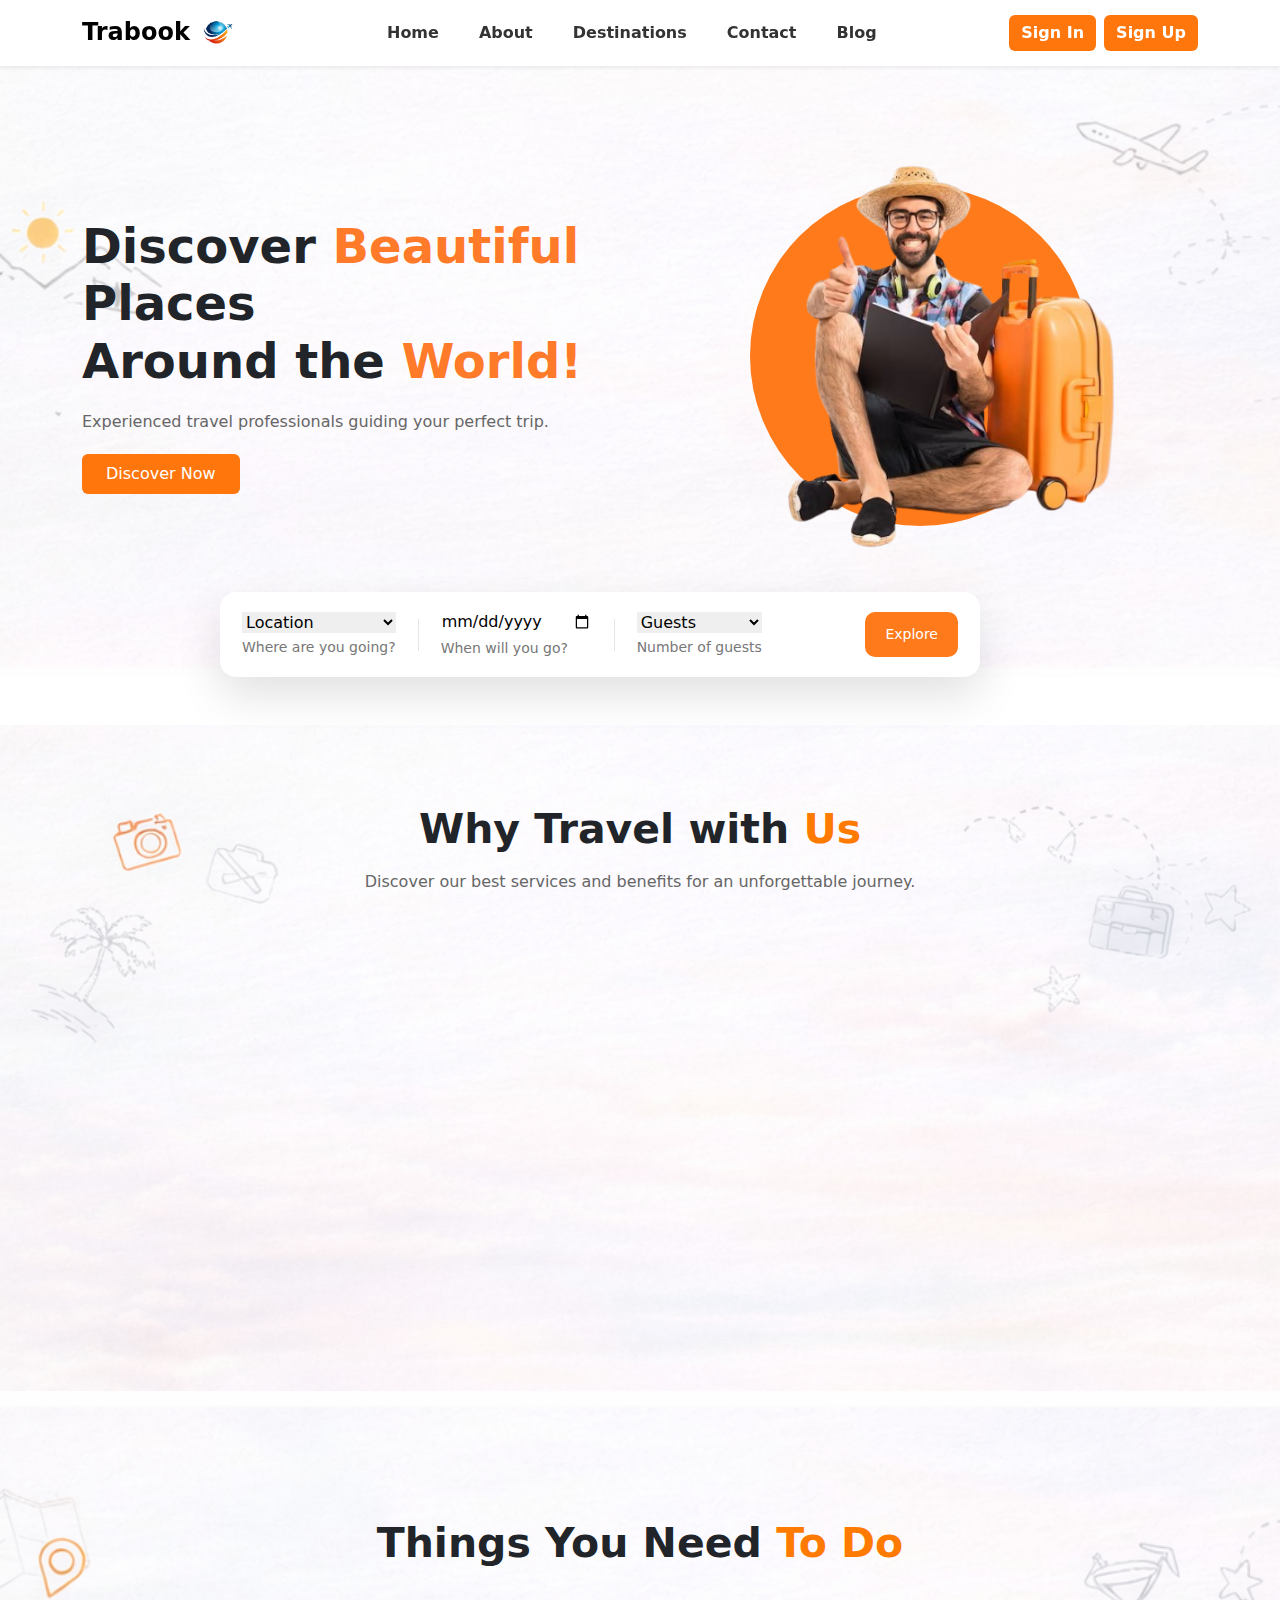
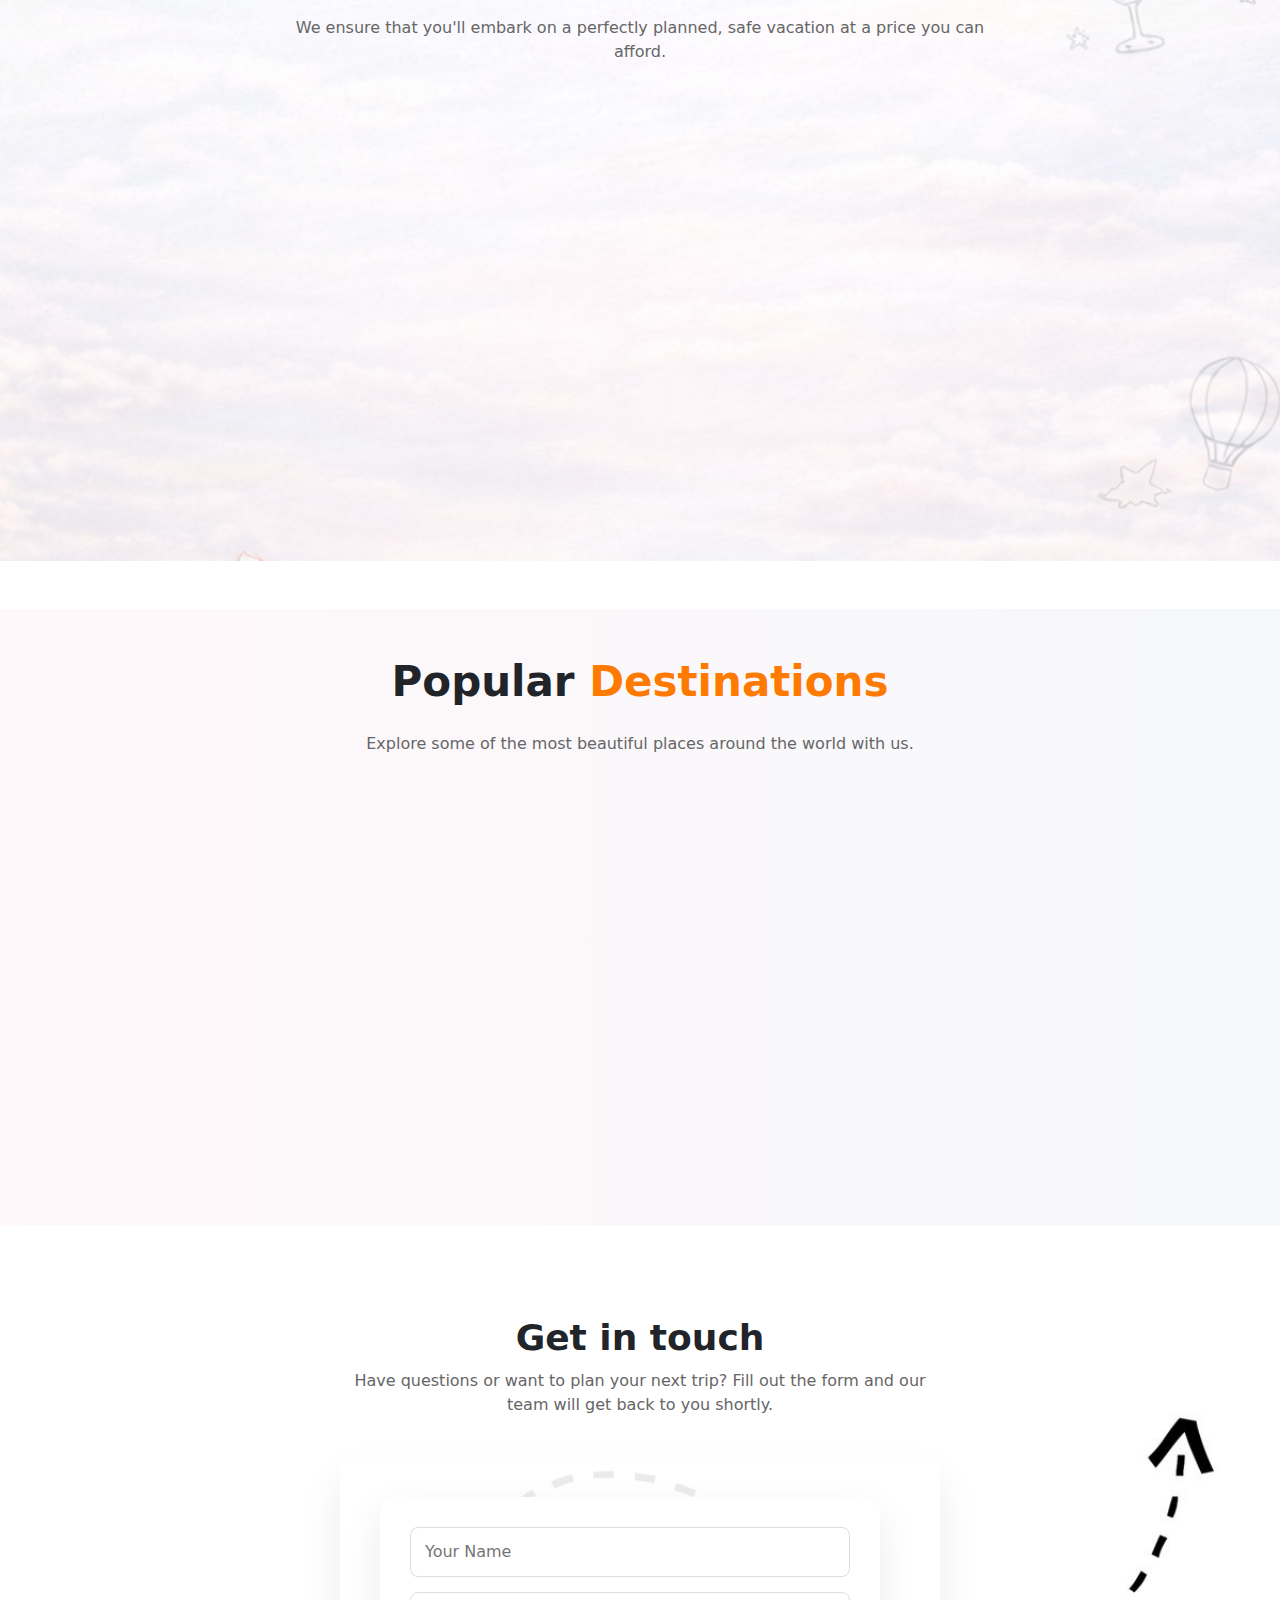
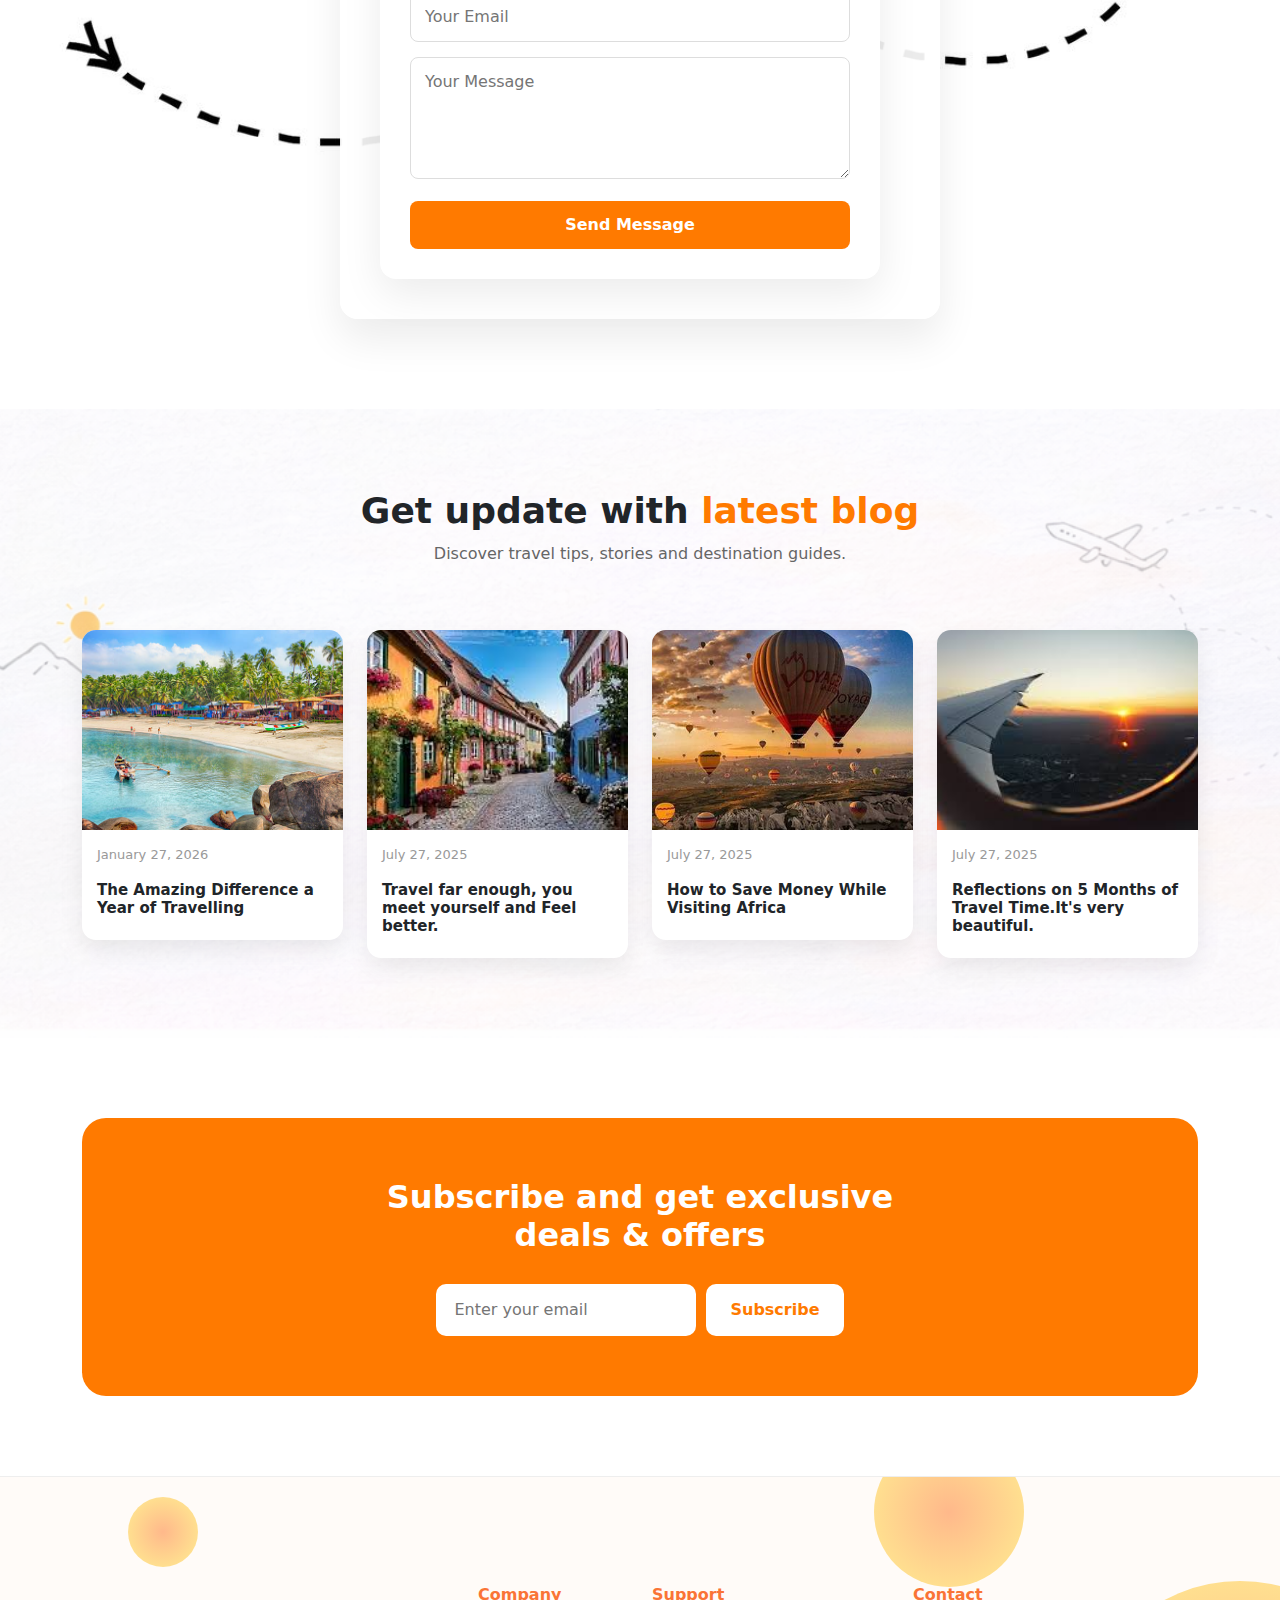
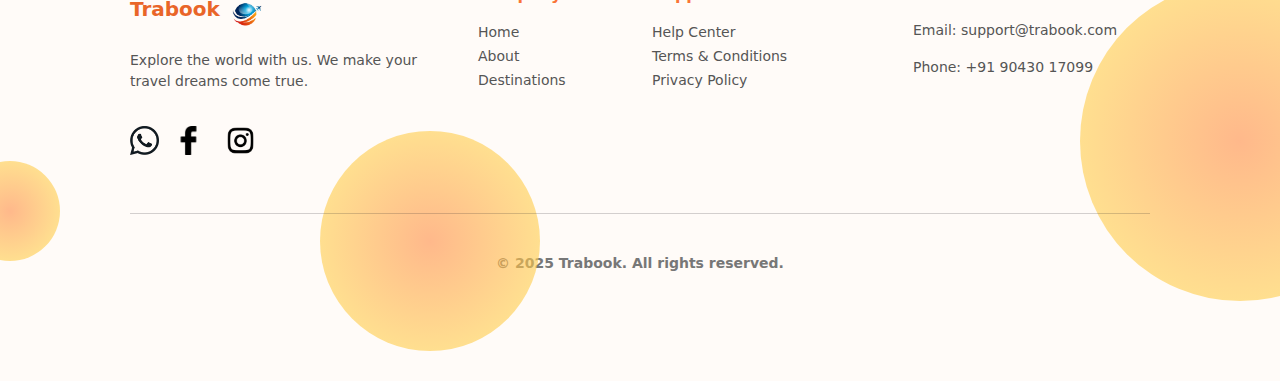
<file: index.html>
<!DOCTYPE html>
<html lang="en">

<head>
    <meta charset="UTF-8">
    <meta name="viewport" content="width=device-width, initial-scale=1.0">
    <meta name="description" content="Responsive Travel Web App Landing Page">
    <title>Trabook ✈️</title>

    <!-- Bootstrap CSS -->
    <link href="https://cdn.jsdelivr.net/npm/bootstrap@5.3.8/dist/css/bootstrap.min.css" rel="stylesheet">

    <!-- Custom CSS -->
    <link rel="stylesheet" href="style.css">
</head>

<body>

    <!-- ================= HEADER / NAVBAR ================= -->
    <header>
        <nav class="navbar navbar-expand-lg fixed-top bg-white shadow-sm">
            <div class="container">

                <!-- Logo -->
                <a class="navbar-brand fw-bold" href="#">
                    Trabook
                    <img src="Images/logo.png" width="40">
                </a>

                <!-- Hamburger -->
                <button class="navbar-toggler" type="button" data-bs-toggle="collapse" data-bs-target="#mainNavbar">
                    <span class="navbar-toggler-icon"></span>
                </button>

                <!-- Menu -->
                <div class="collapse navbar-collapse" id="mainNavbar">
                    <ul class="navbar-nav mx-auto gap-lg-4 text-center">
                        <li class="nav-item"><a class="nav-link" href="#home">Home</a></li>
                        <li class="nav-item"><a class="nav-link" href="#features">About</a></li>
                        <li class="nav-item"><a class="nav-link" href="#destinations">Destinations</a></li>
                        <li class="nav-item"><a class="nav-link" href="#contact">Contact</a></li>
                        <li class="nav-item"><a class="nav-link" href="#blog">Blog</a></li>
                    </ul>

                    <div class="d-flex gap-2">
                        <a href="signin.html" class="btn btn-warning text-white fw-bold">Sign In</a>
                        <a href="signup.html" class="btn btn-warning text-white fw-bold">Sign Up</a>
                    </div>

                </div>

            </div>
        </nav>

    </header>

    <!-- ================= HERO SECTION ================= -->

    <main id="home">

        <section class="hero-section">

            <div class="container">

                <div class="row align-items-center">

                    <!-- Left -->

                    <div class="col-lg-6 text-center text-lg-start">

                        <h1 class="hero-title">
                            Discover <span>Beautiful</span> Places <br>
                            Around the <span>World!</span>
                        </h1>

                        <p class="hero-desc">
                            Experienced travel professionals guiding your perfect trip.
                        </p>

                        <a href="#" class="btn btn-warning text-white px-4 py-2">
                            Discover Now
                        </a>

                    </div>

                    <!-- Right -->

                    <div class="col-lg-6 text-center position-relative">
                        <div class="hero-shape"></div>
                        <img src="Images/hero image 1.png" class="hero-image img-fluid">
                    </div>

                </div>

                <!-- Search box -->

                <div class="hero-search-box">

                    <div class="search-col">

                        <select>
                            <option disabled selected>Location</option>
                            <option>Paris</option>
                            <option>London</option>
                        </select>

                        <p>Where are you going?</p>

                    </div>

                    <div class="divider"></div>

                    <div class="search-col">
                        <input type="date">
                        <p>When will you go?</p>
                    </div>

                    <div class="divider"></div>

                    <div class="search-col">

                        <select>
                            <option disabled selected>Guests</option>
                            <option>1</option>
                            <option>2+</option>
                        </select>

                        <p>Number of guests</p>

                    </div>

                    <button class="search-btn">Explore</button>

                </div>

            </div>

        </section>


        <!-- ================= ABOUT / FEATURES ================= -->

        <section id="features" class="about-section py-5">

            <article class="about-bg1">

                <div class="container text-center">

                    <!-- First row: Core Services -->

                    <h2 class="about-title mb-3">Why Travel with <span>Us</span></h2>

                    <p class="about-desc mb-5">Discover our best services and benefits for an unforgettable journey.</p>

                    <div class="row g-4 justify-content-center">

                        <!-- Card 1 -->

                        <div class="col-md-4 col-lg-4 fade-in">

                            <div class="feature-card-inner">

                                <div class="card feature-card">

                                    <img src="Images/support.jpg" class="card-img-top" alt="24/7 Support">

                                    <i class="fas fa-headset fa-3x mb-3"></i>

                                    <h5>24/7 Support</h5>

                                    <p>Our travel experts are available anytime to assist you.</p>

                                </div>

                            </div>

                        </div>

                        <!-- Card 2 -->

                        <div class="col-md-4 col-lg-4 fade-in">

                            <div class="feature-card-inner">

                                <div class="card feature-card">

                                    <img src="Images/customtours.avif" class="card-img-top" alt="Custom Tours">

                                    <i class="fas fa-map-marked-alt fa-3x mb-3"></i>

                                    <h5>Custom Tours</h5>

                                    <p>Personalized itineraries to match your interests.</p>

                                </div>

                            </div>

                        </div>

                        <!-- Card 3 -->

                        <div class="col-md-4 col-lg-4 fade-in">

                            <div class="feature-card-inner">

                                <div class="card feature-card">

                                    <img src="Images/guide.jpg" class="card-img-top" alt="Travel Guides">

                                    <i class="fas fa-book fa-3x mb-3"></i>

                                    <h5>Travel Guides</h5>

                                    <p>Expert tips and local insights for each destination.</p>

                                </div>

                            </div>

                        </div>

                    </div>

                </div>

            </article>

            <!-- Second row: Things You Need To Do -->

            <article class="about-bg2">

                <div class="container text-center">

                    <h2 class="about-title my-5">Things You Need <span>To Do</span></h2>

                    <p class="about-desc mb-5">We ensure that you'll embark on a perfectly planned, safe vacation at
                        a
                        price
                        you can afford.
                    </p>

                    <div class="row g-4 justify-content-center">

                        <!-- Card 4 -->

                        <div class="col-md-4 col-lg-4 fade-in">

                            <div class="feature-card-inner">

                                <div class="card feature-card">

                                    <img src="Images/sign up image.jpg" class="card-img-top" alt="Easy Signup">

                                    <i class="fas fa-user-plus fa-3x mb-3"></i>

                                    <h5>Easy Signup</h5>

                                    <p>Quick and simple registration to start planning your trip.</p>

                                </div>

                            </div>

                        </div>

                        <!-- Card 5 -->

                        <div class="col-md-4 col-lg-4 fade-in">

                            <div class="feature-card-inner">

                                <div class="card feature-card">

                                    <img src="Images/bestdeals.webp" class="card-img-top" alt="Best Deals">

                                    <i class="fas fa-tag fa-3x mb-3"></i>

                                    <h5>Best Deals</h5>

                                    <p>Affordable packages for all budgets and seasons and schedules.</p>

                                </div>

                            </div>

                        </div>

                        <!-- Card 6 -->

                        <div class="col-md-4 col-lg-4 fade-in">

                            <div class="feature-card-inner">

                                <div class="card feature-card">

                                    <img src="Images/excitingadventure.jpg" class="card-img-top"
                                        alt="Exciting Adventures">

                                    <i class="fas fa-mountain fa-3x mb-3"></i>

                                    <h5>Exciting Adventures</h5>

                                    <p>Explore amazing destinations and unforgettable experiences.</p>

                                </div>

                            </div>

                        </div>

                    </div>

                </div>

            </article>

        </section>


        <!-- ================= DESTINATIONS ================= -->

        <section id="destinations" class="destinations-section py-5">

            <div class="container text-center">

                <h2 class="section-title mb-4">Popular <span>Destinations</span></h2>

                <p class="section-desc mb-5">
                    Explore some of the most beautiful places around the world with us.
                </p>

                <div class="row g-4">

                    <!-- Destination 1 -->

                    <div class="col-md-6 col-lg-4 fade-in">

                        <div class="card destination-card position-relative">

                            <span class="badge bg-warning text-dark position-absolute top-0 start-0 m-3">Popular</span>
                            <img src="Images/destination1.jpg" class="card-img-top" alt="Paris">

                            <div class="card-body">
                                <h5>Paris, France</h5>

                                <p>The city of lights offers amazing culture, cuisine, and landmarks like the Eiffel
                                    Tower.
                                </p>
                            </div>

                        </div>

                    </div>

                    <!-- Destination 2 -->

                    <div class="col-md-6 col-lg-4 fade-in">

                        <div class="card destination-card position-relative">

                            <span class="badge bg-success position-absolute top-0 start-0 m-3">Top Pick</span>
                            <img src="Images/destination2.jpg" class="card-img-top" alt="London">

                            <div class="card-body">

                                <h5>London, UK</h5>
                                <p>Experience history, iconic architecture, and vibrant city life in the heart of
                                    England.
                                </p>
                            </div>

                        </div>

                    </div>

                    <!-- Destination 3 -->

                    <div class="col-md-6 col-lg-4 fade-in">

                        <div class="card destination-card position-relative">

                            <span class="badge bg-danger position-absolute top-0 start-0 m-3">Adventure</span>
                            <img src="Images/destination3.jpg" class="card-img-top" alt="Bali">

                            <div class="card-body">
                                <h5>Bali, Indonesia</h5>
                                <p>Tropical paradise with stunning beaches, rich culture, and adventurous activities.
                                </p>
                            </div>

                        </div>

                    </div>

                </div>

            </div>

        </section>

        <!-- ================= Contact Section ================ -->

        <section id="contact" class="contact-section">

            <div class="container">

                <!-- TEXT CENTER -->

                <div class="contact-header text-center">

                    <h2>Get in touch</h2>

                    <p>
                        Have questions or want to plan your next trip?
                        Fill out the form and our team will get back to you shortly.
                    </p>

                </div>

                <!-- FORM CENTER -->

                <div class="contact-form-wrapper">

                    <!-- Contact Form -->

                    <form class="contact-form" id="contactForm">

                        <input type="text" placeholder="Your Name" required>
                        <input type="email" placeholder="Your Email" required>
                        <textarea rows="4" placeholder="Your Message" required></textarea>

                        <button type="submit" class="btn btn-warning px-4">
                            Send Message
                        </button>

                    </form>

                </div>

            </div>

        </section>


        <!-- ================= BLOG SECTION ================= -->

        <section id="blog" class="blog-section">

            <div class="container text-center">

                <h2 class="section-title">
                    Get update with <span>latest blog</span>
                </h2>

                <p class="section-desc">
                    Discover travel tips, stories and destination guides.
                </p>

                <div class="row g-4 mt-4">

                    <!-- Blog Card -->

                    <!-- Card 1 -->

                    <div class="col-md-6 col-lg-3">

                        <div class="blog-card">

                            <img src="Images/blog1.jpg" alt="">

                            <div class="blog-content">
                                <p class="date">January 27, 2026</p>
                                <h6>The Amazing Difference a Year of Travelling</h6>
                            </div>

                        </div>

                    </div>

                    <!-- Card 2 -->

                    <div class="col-md-6 col-lg-3">

                        <div class="blog-card">

                            <img src="Images/blog2.jpg" alt="">

                            <div class="blog-content">
                                <p class="date">July 27, 2025</p>
                                <h6>Travel far enough, you meet yourself and Feel better.</h6>
                            </div>

                        </div>

                    </div>

                    <!-- Card 3 -->

                    <div class="col-md-6 col-lg-3">

                        <div class="blog-card">

                            <img src="Images/blog3.jpg" alt="">

                            <div class="blog-content">
                                <p class="date">July 27, 2025</p>
                                <h6>How to Save Money While Visiting Africa</h6>
                            </div>

                        </div>

                    </div>

                    <!-- Card 4 -->

                    <div class="col-md-6 col-lg-3">

                        <div class="blog-card">

                            <img src="Images/blog4.jpg" alt="">

                            <div class="blog-content">
                                <p class="date">July 27, 2025</p>
                                <h6>Reflections on 5 Months of Travel Time.It's very beautiful.</h6>
                            </div>

                        </div>

                    </div>

                </div>

            </div>

        </section>


        <!-- ================= SUBSCRIPTION ================= -->

        <section class="subscription-section">

            <div class="container">

                <div class="subscription-box">

                    <h2>
                        Subscribe and get exclusive <br>
                        deals & offers
                    </h2>

                    <!-- Subscription Form -->

                    <form class="subscription-form" id="subscribeForm">

                        <input type="email" placeholder="Enter your email" required>

                        <button type="submit" class="btn btn-light px-4" id="subscribeBtn">
                            Subscribe
                        </button>

                    </form>

                </div>

            </div>

        </section>

    </main>

    <!-- ================= FOOTER ================= -->

    <footer class="site-footer">

        <!-- Floating gradient circles -->
        <div class="bubble bubble-1"></div>
        <div class="bubble bubble-2"></div>
        <div class="bubble bubble-3"></div>
        <div class="bubble bubble-4"></div>
        <div class="bubble bubble-5"></div>

        <div class="container py-5">

            <div class="row gy-4">

                <!-- BRAND -->

                <div class="col-md-6 col-lg-4">
                    <h5 class="footer-logo fw-bold">Trabook <img src="Images/logo.png" width="40px" alt=""></h5>
                    <p>
                        Explore the world with us.
                        We make your
                        travel dreams come true.
                    </p>

                    <div class="social-icon">
                        <img src="Images/whatsapp.png" alt="" width="29px">
                        <img src="Images/facebook.png" alt="" width="29px">
                        <img src="Images/insta.png" alt="" width="45px">
                    </div>


                </div>


                <!-- QUICK LINKS -->

                <div class="col-md-6 col-lg-2">

                    <h6>Company</h6>
                    <ul>
                        <li><a href="#home">Home</a></li>
                        <li><a href="#features">About</a></li>
                        <li><a href="#destinations">Destinations</a></li>
                    </ul>
                </div>

                <!-- SUPPORT -->

                <div class="col-md-6 col-lg-3">
                    <h6>Support</h6>
                    <ul>
                        <li><a href="#">Help Center</a></li>
                        <li><a href="#">Terms & Conditions</a></li>
                        <li><a href="#">Privacy Policy</a></li>
                    </ul>
                </div>

                <!-- CONTACT INFO -->
                <div class="col-md-6 col-lg-3">
                    <h6>Contact</h6>
                    <p>Email: support@trabook.com</p>
                    <p>Phone: +91 90430 17099</p>
                </div>

            </div>

            <hr>

            <div class="footer-bottom text-center py-3">
                <h5>© 2025 Trabook. All rights reserved.</h5>
            </div>

        </div>

    </footer>


    <!-- Contact Modal -->

    <div class="modal fade" id="contactModal" tabindex="-1">

        <div class="modal-dialog modal-dialog-centered">

            <div class="modal-content text-center p-4">

                <div class="mb-3" style="font-size:40px;">✅</div>

                <h4 class="mb-2">Message Sent Successfully</h4>
                <p class="text-muted">Thank you for reaching out. We will get back to you soon.</p>

                <button class="btn btn-warning mt-3" data-bs-dismiss="modal" id="contactModalOk">
                    OK
                </button>

            </div>

        </div>

    </div>

    <!-- Subscription Modal -->

    <div class="modal fade" id="subscribeModal" tabindex="-1">

        <div class="modal-dialog modal-dialog-centered">

            <div class="modal-content text-center p-4">

                <div class="mb-3" style="font-size:40px;">✅</div>

                <h4 class="mb-2">You are Subscribed!</h4>
                <p class="text-muted">Thank you for subscribing to our newsletter.</p>

                <button class="btn btn-warning mt-3" data-bs-dismiss="modal" id="subscribeModalOk">
                    OK
                </button>

            </div>

        </div>

    </div>


    <!-- Bootstrap JS -->
    <script src="https://cdn.jsdelivr.net/npm/bootstrap@5.3.8/dist/js/bootstrap.bundle.min.js"></script>
    <script src="script.js"></script>

</body>

</html>
</file>
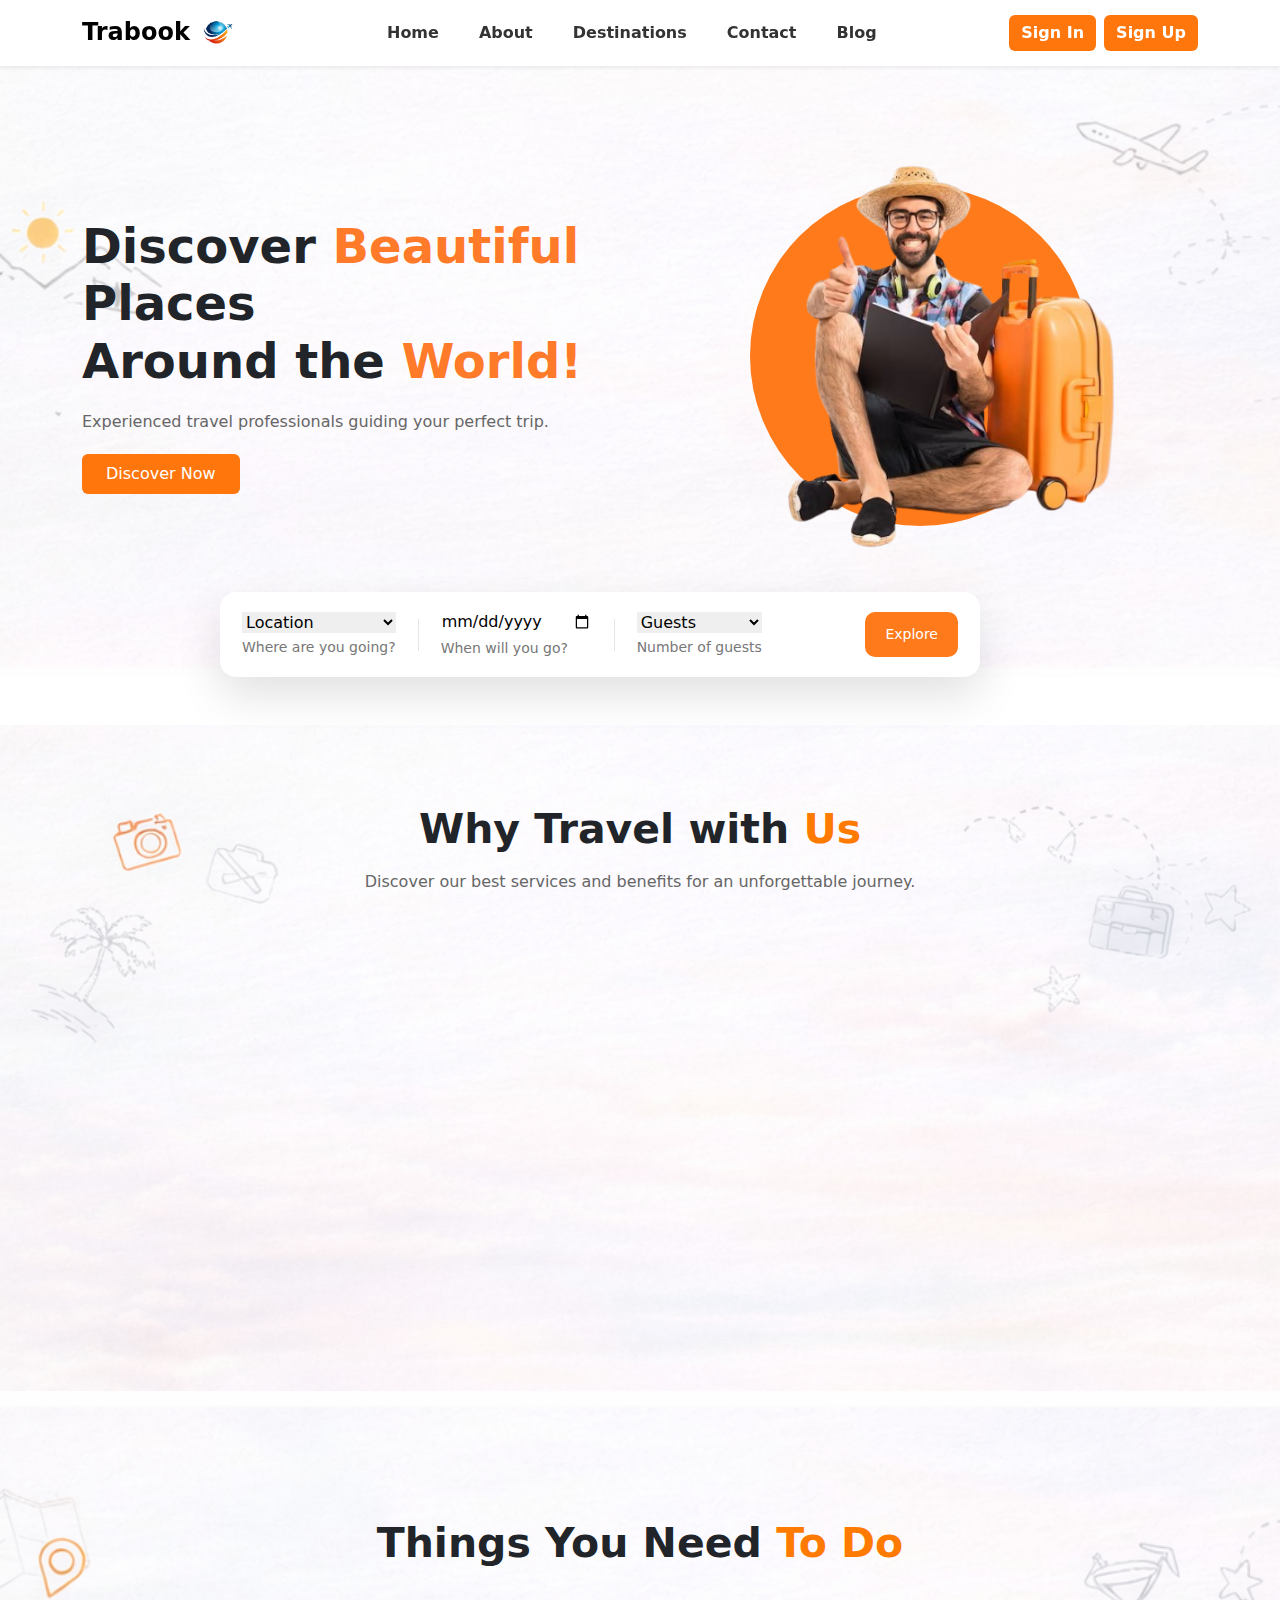
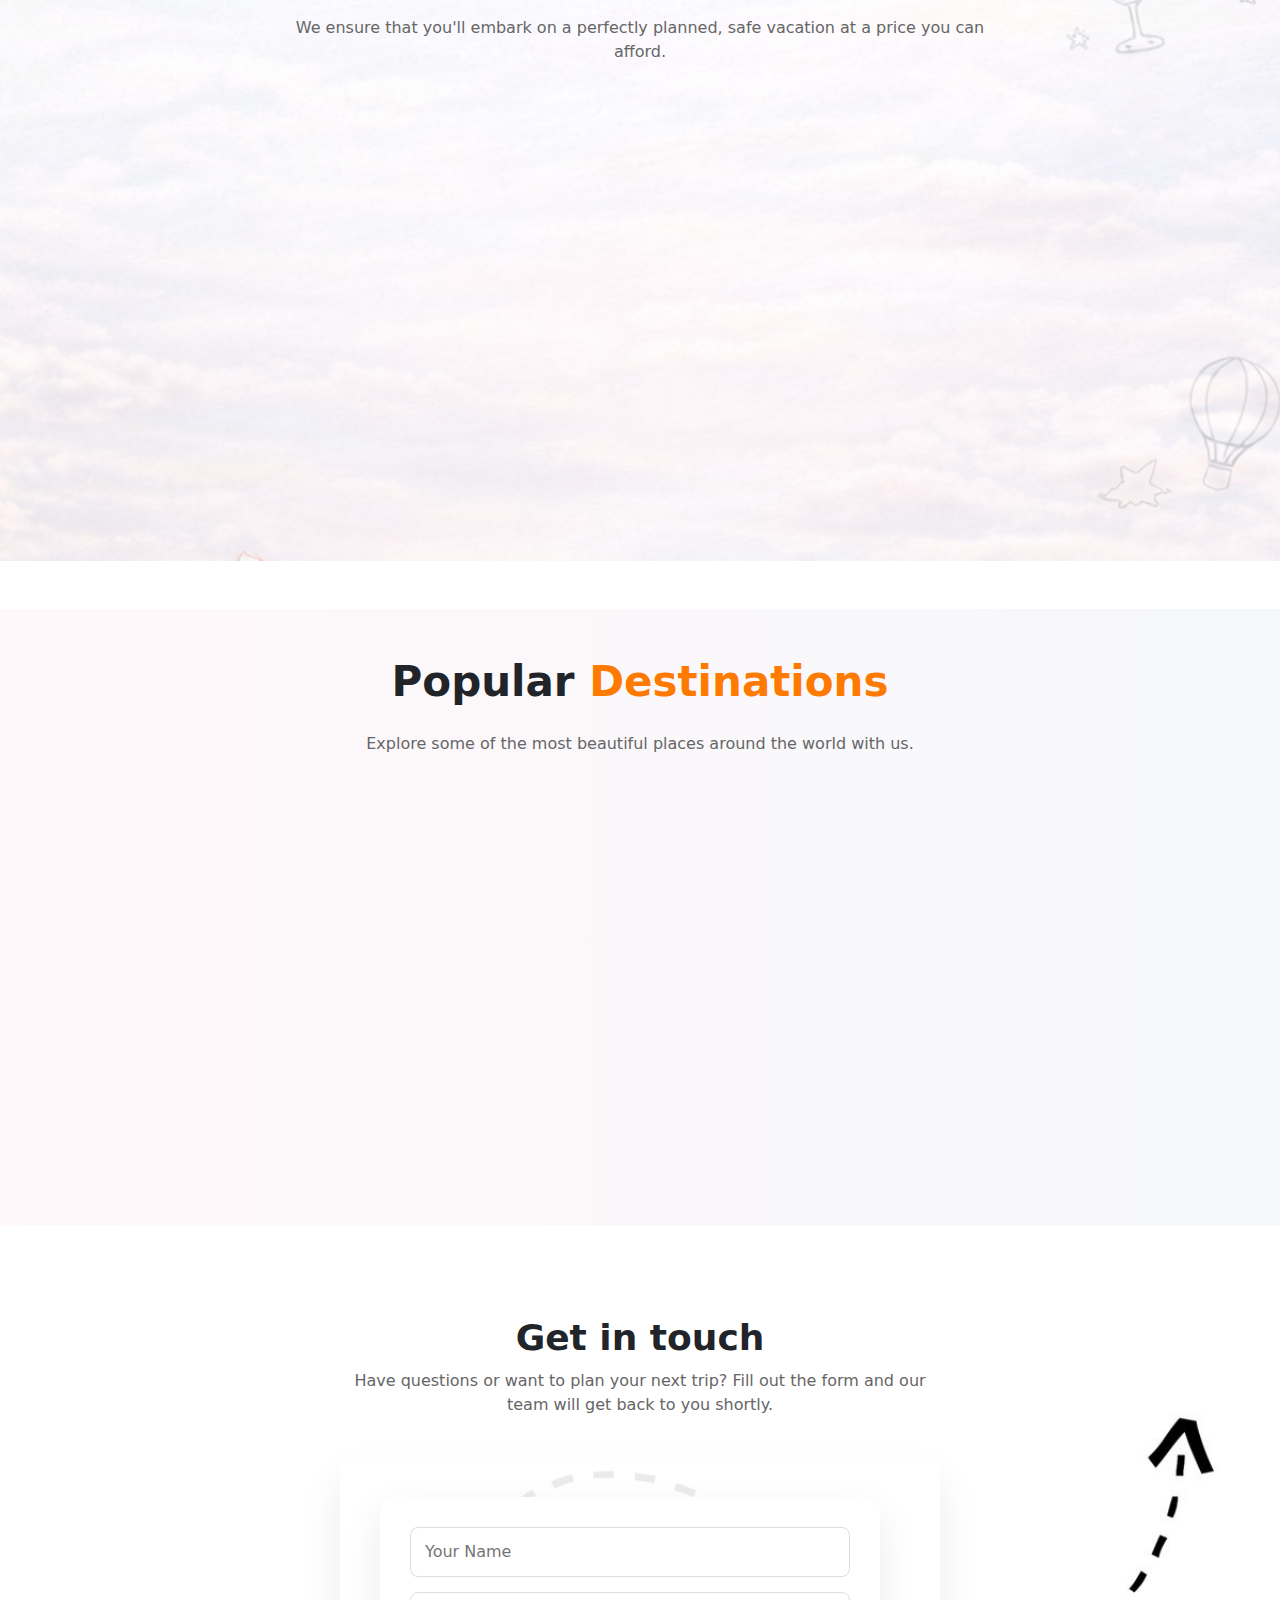
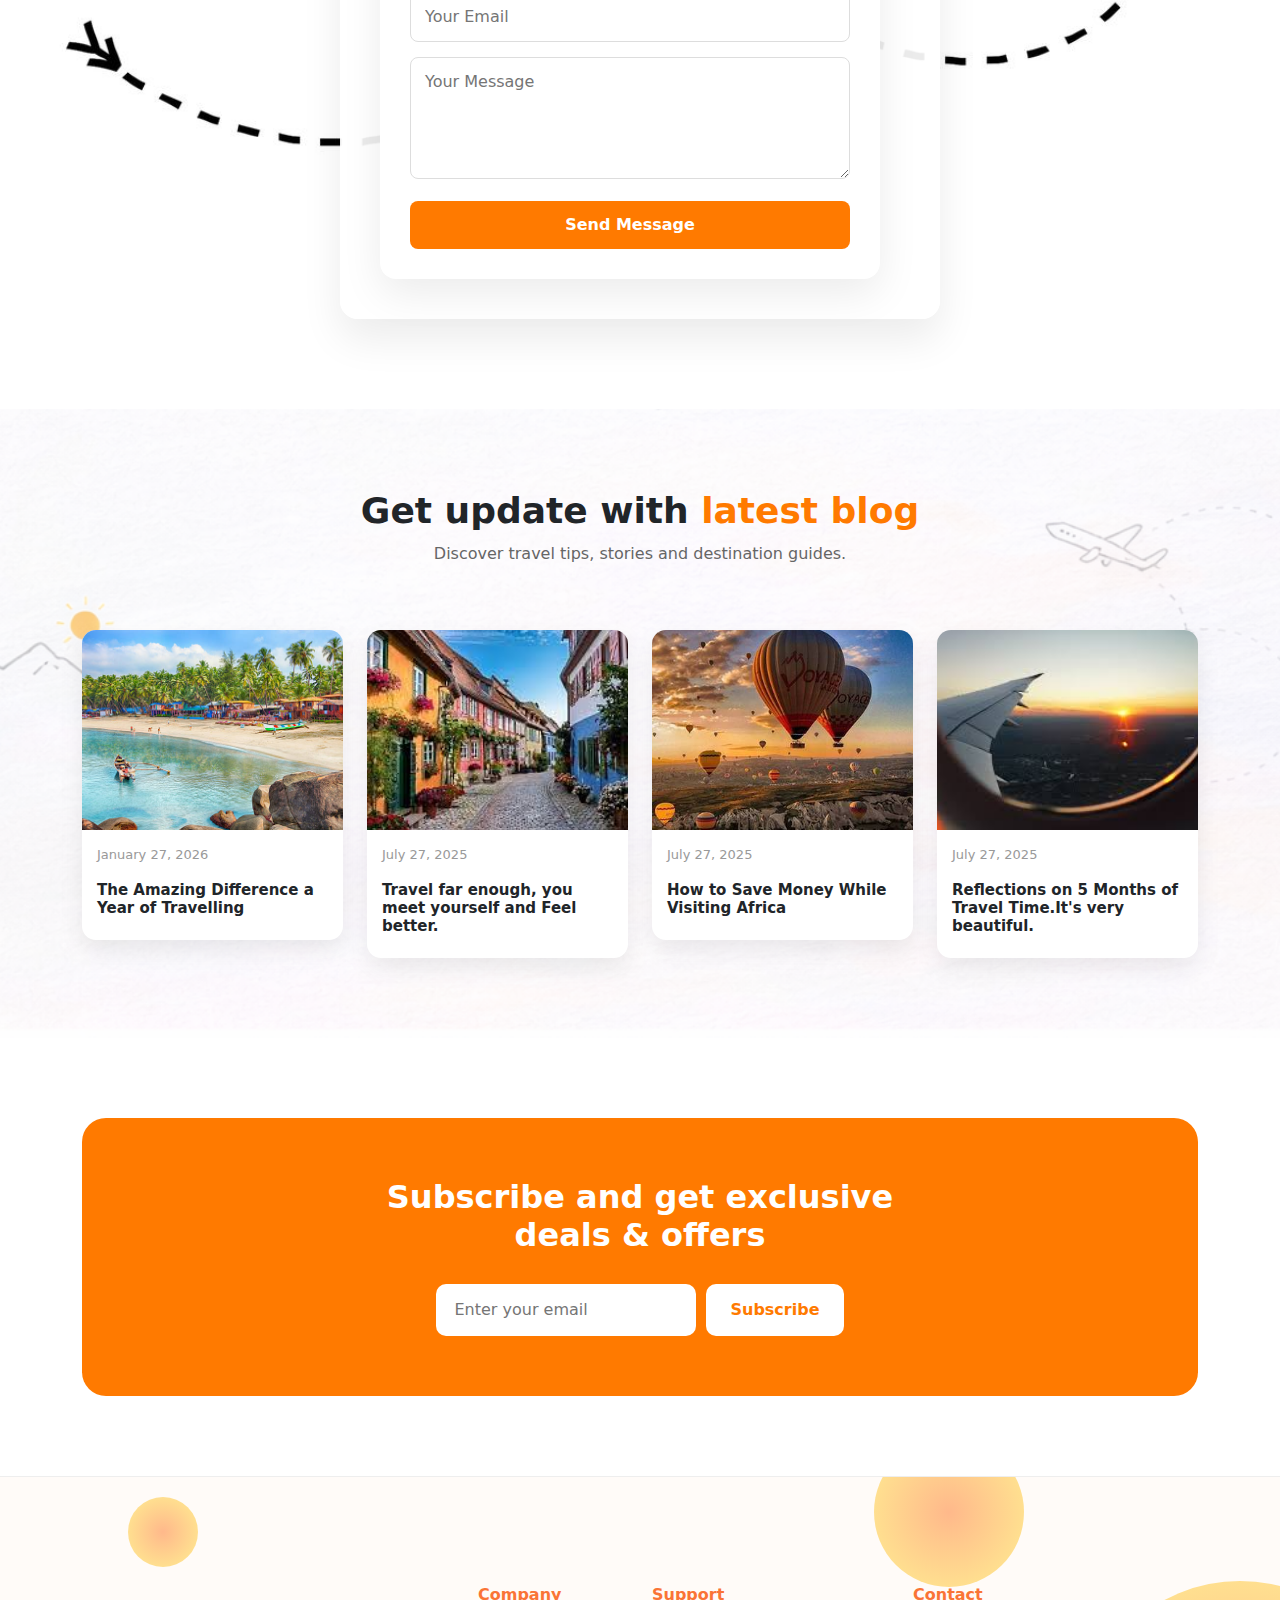
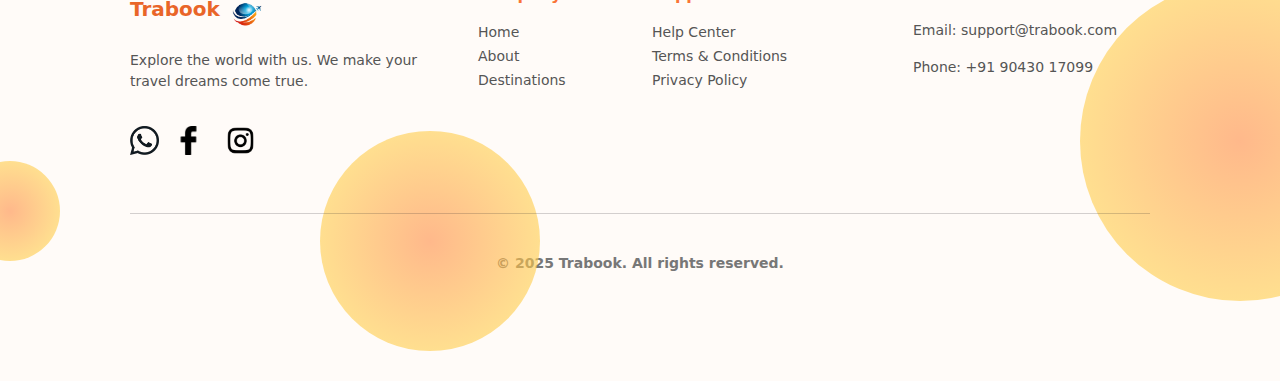
<file: index travelapp.html>
<!DOCTYPE html>
<html lang="en">

<head>
    <meta charset="UTF-8">
    <meta name="viewport" content="width=device-width, initial-scale=1.0">
    <meta name="description" content="Responsive Travel Web App Landing Page">
    <title>Trabook ✈️</title>

    <!-- Bootstrap CSS -->
    <link href="https://cdn.jsdelivr.net/npm/bootstrap@5.3.8/dist/css/bootstrap.min.css" rel="stylesheet">

    <!-- Custom CSS -->
    <link rel="stylesheet" href="Style.css">
</head>

<body>

    <!-- ================= HEADER / NAVBAR ================= -->
    <header>
        <nav class="navbar navbar-expand-lg fixed-top bg-white shadow-sm">
            <div class="container">

                <!-- Logo -->
                <a class="navbar-brand fw-bold" href="#">
                    Trabook
                    <img src="Images/logo.png" width="40">
                </a>

                <!-- Hamburger -->
                <button class="navbar-toggler" type="button" data-bs-toggle="collapse" data-bs-target="#mainNavbar">
                    <span class="navbar-toggler-icon"></span>
                </button>

                <!-- Menu -->
                <div class="collapse navbar-collapse" id="mainNavbar">
                    <ul class="navbar-nav mx-auto gap-lg-4 text-center">
                        <li class="nav-item"><a class="nav-link" href="#home">Home</a></li>
                        <li class="nav-item"><a class="nav-link" href="#features">About</a></li>
                        <li class="nav-item"><a class="nav-link" href="#destinations">Destinations</a></li>
                        <li class="nav-item"><a class="nav-link" href="#contact">Contact</a></li>
                        <li class="nav-item"><a class="nav-link" href="#blog">Blog</a></li>
                    </ul>

                    <div class="d-flex gap-2">
                        <a href="SignIn.html" class="btn btn-warning text-white fw-bold">Sign In</a>
                        <a href="SignUp.html" class="btn btn-warning text-white fw-bold">Sign Up</a>
                    </div>

                </div>

            </div>
        </nav>

    </header>

    <!-- ================= HERO SECTION ================= -->

    <main id="home">

        <section class="hero-section">

            <div class="container">

                <div class="row align-items-center">

                    <!-- Left -->

                    <div class="col-lg-6 text-center text-lg-start">

                        <h1 class="hero-title">
                            Discover <span>Beautiful</span> Places <br>
                            Around the <span>World!</span>
                        </h1>

                        <p class="hero-desc">
                            Experienced travel professionals guiding your perfect trip.
                        </p>

                        <a href="#" class="btn btn-warning text-white px-4 py-2">
                            Discover Now
                        </a>

                    </div>

                    <!-- Right -->

                    <div class="col-lg-6 text-center position-relative">
                        <div class="hero-shape"></div>
                        <img src="Images/hero image 1.png" class="hero-image img-fluid">
                    </div>

                </div>

                <!-- Search box -->

                <div class="hero-search-box">

                    <div class="search-col">

                        <select>
                            <option disabled selected>Location</option>
                            <option>Paris</option>
                            <option>London</option>
                        </select>

                        <p>Where are you going?</p>

                    </div>

                    <div class="divider"></div>

                    <div class="search-col">
                        <input type="date">
                        <p>When will you go?</p>
                    </div>

                    <div class="divider"></div>

                    <div class="search-col">

                        <select>
                            <option disabled selected>Guests</option>
                            <option>1</option>
                            <option>2+</option>
                        </select>

                        <p>Number of guests</p>

                    </div>

                    <button class="search-btn">Explore</button>

                </div>

            </div>

        </section>


        <!-- ================= ABOUT / FEATURES ================= -->

        <section id="features" class="about-section py-5">

            <article class="about-bg1">

                <div class="container text-center">

                    <!-- First row: Core Services -->

                    <h2 class="about-title mb-3">Why Travel with <span>Us</span></h2>

                    <p class="about-desc mb-5">Discover our best services and benefits for an unforgettable journey.</p>

                    <div class="row g-4 justify-content-center">

                        <!-- Card 1 -->

                        <div class="col-md-4 col-lg-4 fade-in">

                            <div class="feature-card-inner">

                                <div class="card feature-card">

                                    <img src="Images/support.jpg" class="card-img-top" alt="24/7 Support">

                                    <i class="fas fa-headset fa-3x mb-3"></i>

                                    <h5>24/7 Support</h5>

                                    <p>Our travel experts are available anytime to assist you.</p>

                                </div>

                            </div>

                        </div>

                        <!-- Card 2 -->

                        <div class="col-md-4 col-lg-4 fade-in">

                            <div class="feature-card-inner">

                                <div class="card feature-card">

                                    <img src="Images/customtours.avif" class="card-img-top" alt="Custom Tours">

                                    <i class="fas fa-map-marked-alt fa-3x mb-3"></i>

                                    <h5>Custom Tours</h5>

                                    <p>Personalized itineraries to match your interests.</p>

                                </div>

                            </div>

                        </div>

                        <!-- Card 3 -->

                        <div class="col-md-4 col-lg-4 fade-in">

                            <div class="feature-card-inner">

                                <div class="card feature-card">

                                    <img src="Images/guide.jpg" class="card-img-top" alt="Travel Guides">

                                    <i class="fas fa-book fa-3x mb-3"></i>

                                    <h5>Travel Guides</h5>

                                    <p>Expert tips and local insights for each destination.</p>

                                </div>

                            </div>

                        </div>

                    </div>

                </div>

            </article>

            <!-- Second row: Things You Need To Do -->

            <article class="about-bg2">

                <div class="container text-center">

                    <h2 class="about-title my-5">Things You Need <span>To Do</span></h2>

                    <p class="about-desc mb-5">We ensure that you'll embark on a perfectly planned, safe vacation at
                        a
                        price
                        you can afford.
                    </p>

                    <div class="row g-4 justify-content-center">

                        <!-- Card 4 -->

                        <div class="col-md-4 col-lg-4 fade-in">

                            <div class="feature-card-inner">

                                <div class="card feature-card">

                                    <img src="Images/sign up image.jpg" class="card-img-top" alt="Easy Signup">

                                    <i class="fas fa-user-plus fa-3x mb-3"></i>

                                    <h5>Easy Signup</h5>

                                    <p>Quick and simple registration to start planning your trip.</p>

                                </div>

                            </div>

                        </div>

                        <!-- Card 5 -->

                        <div class="col-md-4 col-lg-4 fade-in">

                            <div class="feature-card-inner">

                                <div class="card feature-card">

                                    <img src="Images/bestdeals.webp" class="card-img-top" alt="Best Deals">

                                    <i class="fas fa-tag fa-3x mb-3"></i>

                                    <h5>Best Deals</h5>

                                    <p>Affordable packages for all budgets and seasons and schedules.</p>

                                </div>

                            </div>

                        </div>

                        <!-- Card 6 -->

                        <div class="col-md-4 col-lg-4 fade-in">

                            <div class="feature-card-inner">

                                <div class="card feature-card">

                                    <img src="Images/excitingadventure.jpg" class="card-img-top"
                                        alt="Exciting Adventures">

                                    <i class="fas fa-mountain fa-3x mb-3"></i>

                                    <h5>Exciting Adventures</h5>

                                    <p>Explore amazing destinations and unforgettable experiences.</p>

                                </div>

                            </div>

                        </div>

                    </div>

                </div>

            </article>

        </section>


        <!-- ================= DESTINATIONS ================= -->

        <section id="destinations" class="destinations-section py-5">

            <div class="container text-center">

                <h2 class="section-title mb-4">Popular <span>Destinations</span></h2>

                <p class="section-desc mb-5">
                    Explore some of the most beautiful places around the world with us.
                </p>

                <div class="row g-4">

                    <!-- Destination 1 -->

                    <div class="col-md-6 col-lg-4 fade-in">

                        <div class="card destination-card position-relative">

                            <span class="badge bg-warning text-dark position-absolute top-0 start-0 m-3">Popular</span>
                            <img src="Images/destination1.jpg" class="card-img-top" alt="Paris">

                            <div class="card-body">
                                <h5>Paris, France</h5>

                                <p>The city of lights offers amazing culture, cuisine, and landmarks like the Eiffel
                                    Tower.
                                </p>
                            </div>

                        </div>

                    </div>

                    <!-- Destination 2 -->

                    <div class="col-md-6 col-lg-4 fade-in">

                        <div class="card destination-card position-relative">

                            <span class="badge bg-success position-absolute top-0 start-0 m-3">Top Pick</span>
                            <img src="Images/destination2.jpg" class="card-img-top" alt="London">

                            <div class="card-body">

                                <h5>London, UK</h5>
                                <p>Experience history, iconic architecture, and vibrant city life in the heart of
                                    England.
                                </p>
                            </div>

                        </div>

                    </div>

                    <!-- Destination 3 -->

                    <div class="col-md-6 col-lg-4 fade-in">

                        <div class="card destination-card position-relative">

                            <span class="badge bg-danger position-absolute top-0 start-0 m-3">Adventure</span>
                            <img src="Images/destination3.jpg" class="card-img-top" alt="Bali">

                            <div class="card-body">
                                <h5>Bali, Indonesia</h5>
                                <p>Tropical paradise with stunning beaches, rich culture, and adventurous activities.
                                </p>
                            </div>

                        </div>

                    </div>

                </div>

            </div>

        </section>

        <!-- ================= Contact Section ================ -->

        <section id="contact" class="contact-section">

            <div class="container">

                <!-- TEXT CENTER -->

                <div class="contact-header text-center">

                    <h2>Get in touch</h2>

                    <p>
                        Have questions or want to plan your next trip?
                        Fill out the form and our team will get back to you shortly.
                    </p>

                </div>

                <!-- FORM CENTER -->

                <div class="contact-form-wrapper">

                    <!-- Contact Form -->

                    <form class="contact-form" id="contactForm">

                        <input type="text" placeholder="Your Name" required>
                        <input type="email" placeholder="Your Email" required>
                        <textarea rows="4" placeholder="Your Message" required></textarea>

                        <button type="submit" class="btn btn-warning px-4">
                            Send Message
                        </button>

                    </form>

                </div>

            </div>

        </section>


        <!-- ================= BLOG SECTION ================= -->

        <section id="blog" class="blog-section">

            <div class="container text-center">

                <h2 class="section-title">
                    Get update with <span>latest blog</span>
                </h2>

                <p class="section-desc">
                    Discover travel tips, stories and destination guides.
                </p>

                <div class="row g-4 mt-4">

                    <!-- Blog Card -->

                    <!-- Card 1 -->

                    <div class="col-md-6 col-lg-3">

                        <div class="blog-card">

                            <img src="Images/blog1.jpg" alt="">

                            <div class="blog-content">
                                <p class="date">January 27, 2026</p>
                                <h6>The Amazing Difference a Year of Travelling</h6>
                            </div>

                        </div>

                    </div>

                    <!-- Card 2 -->

                    <div class="col-md-6 col-lg-3">

                        <div class="blog-card">

                            <img src="Images/blog2.jpg" alt="">

                            <div class="blog-content">
                                <p class="date">July 27, 2025</p>
                                <h6>Travel far enough, you meet yourself and Feel better.</h6>
                            </div>

                        </div>

                    </div>

                    <!-- Card 3 -->

                    <div class="col-md-6 col-lg-3">

                        <div class="blog-card">

                            <img src="Images/blog3.jpg" alt="">

                            <div class="blog-content">
                                <p class="date">July 27, 2025</p>
                                <h6>How to Save Money While Visiting Africa</h6>
                            </div>

                        </div>

                    </div>

                    <!-- Card 4 -->

                    <div class="col-md-6 col-lg-3">

                        <div class="blog-card">

                            <img src="Images/blog4.jpg" alt="">

                            <div class="blog-content">
                                <p class="date">July 27, 2025</p>
                                <h6>Reflections on 5 Months of Travel Time.It's very beautiful.</h6>
                            </div>

                        </div>

                    </div>

                </div>

            </div>

        </section>


        <!-- ================= SUBSCRIPTION ================= -->

        <section class="subscription-section">

            <div class="container">

                <div class="subscription-box">

                    <h2>
                        Subscribe and get exclusive <br>
                        deals & offers
                    </h2>

                    <!-- Subscription Form -->

                    <form class="subscription-form" id="subscribeForm">

                        <input type="email" placeholder="Enter your email" required>

                        <button type="submit" class="btn btn-light px-4" id="subscribeBtn">
                            Subscribe
                        </button>

                    </form>

                </div>

            </div>

        </section>

    </main>

    <!-- ================= FOOTER ================= -->

    <footer class="site-footer">

        <!-- Floating gradient circles -->
        <div class="bubble bubble-1"></div>
        <div class="bubble bubble-2"></div>
        <div class="bubble bubble-3"></div>
        <div class="bubble bubble-4"></div>
        <div class="bubble bubble-5"></div>

        <div class="container py-5">

            <div class="row gy-4">

                <!-- BRAND -->

                <div class="col-md-6 col-lg-4">
                    <h5 class="footer-logo fw-bold">Trabook <img src="Images/logo.png" width="40px" alt=""></h5>
                    <p>
                        Explore the world with us.
                        We make your
                        travel dreams come true.
                    </p>

                    <div class="social-icon">
                        <img src="Images/whatsapp.png" alt="" width="29px">
                        <img src="Images/facebook.png" alt="" width="29px">
                        <img src="Images/insta.png" alt="" width="45px">
                    </div>


                </div>


                <!-- QUICK LINKS -->

                <div class="col-md-6 col-lg-2">

                    <h6>Company</h6>
                    <ul>
                        <li><a href="#home">Home</a></li>
                        <li><a href="#features">About</a></li>
                        <li><a href="#destinations">Destinations</a></li>
                    </ul>
                </div>

                <!-- SUPPORT -->

                <div class="col-md-6 col-lg-3">
                    <h6>Support</h6>
                    <ul>
                        <li><a href="#">Help Center</a></li>
                        <li><a href="#">Terms & Conditions</a></li>
                        <li><a href="#">Privacy Policy</a></li>
                    </ul>
                </div>

                <!-- CONTACT INFO -->
                <div class="col-md-6 col-lg-3">
                    <h6>Contact</h6>
                    <p>Email: support@trabook.com</p>
                    <p>Phone: +91 90430 17099</p>
                </div>

            </div>

            <hr>

            <div class="footer-bottom text-center py-3">
                <h5>© 2025 Trabook. All rights reserved.</h5>
            </div>

        </div>

    </footer>


    <!-- Contact Modal -->

    <div class="modal fade" id="contactModal" tabindex="-1">

        <div class="modal-dialog modal-dialog-centered">

            <div class="modal-content text-center p-4">

                <div class="mb-3" style="font-size:40px;">✅</div>

                <h4 class="mb-2">Message Sent Successfully</h4>
                <p class="text-muted">Thank you for reaching out. We will get back to you soon.</p>

                <button class="btn btn-warning mt-3" data-bs-dismiss="modal" id="contactModalOk">
                    OK
                </button>

            </div>

        </div>

    </div>

    <!-- Subscription Modal -->

    <div class="modal fade" id="subscribeModal" tabindex="-1">

        <div class="modal-dialog modal-dialog-centered">

            <div class="modal-content text-center p-4">

                <div class="mb-3" style="font-size:40px;">✅</div>

                <h4 class="mb-2">You are Subscribed!</h4>
                <p class="text-muted">Thank you for subscribing to our newsletter.</p>

                <button class="btn btn-warning mt-3" data-bs-dismiss="modal" id="subscribeModalOk">
                    OK
                </button>

            </div>

        </div>

    </div>


    <!-- Bootstrap JS -->
    <script src="https://cdn.jsdelivr.net/npm/bootstrap@5.3.8/dist/js/bootstrap.bundle.min.js"></script>
    <script src="Script.js"></script>

</body>

</html>
</file>
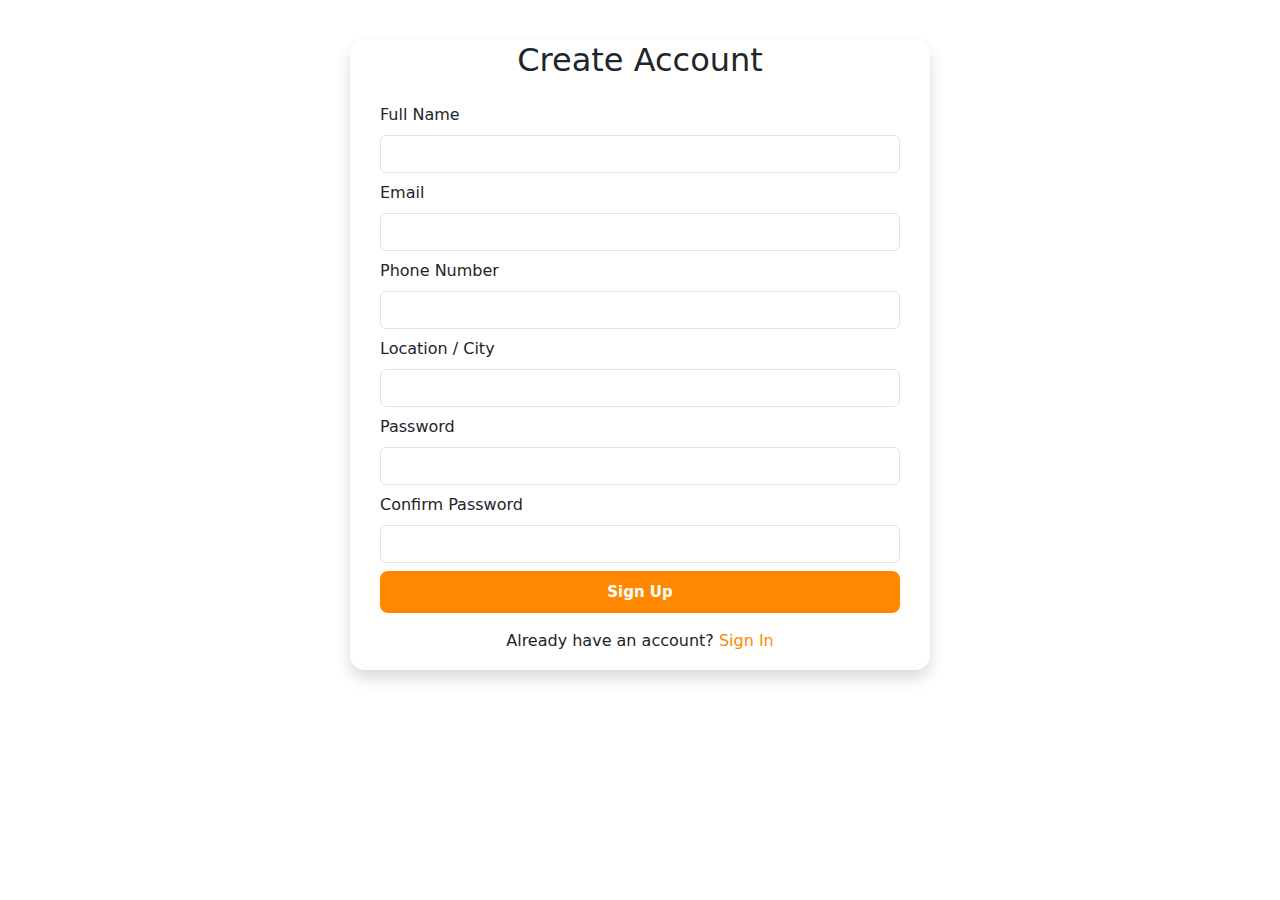
<file: Signup.html>
<!DOCTYPE html>
<html lang="en">

<head>
    <meta charset="UTF-8">
    <title>Sign Up</title>
    <meta name="viewport" content="width=device-width, initial-scale=1.0">

    <!-- Bootstrap CSS -->
    <link href="https://cdn.jsdelivr.net/npm/bootstrap@5.3.2/dist/css/bootstrap.min.css" rel="stylesheet">

    <!-- Main CSS -->
    <link rel="stylesheet" href="Signup.css">
</head>

<body>

    <section class="signup-section d-flex justify-content-center align-items-center">

        <div class="card signup-card shadow p-4">
            <h2 class="text-center mb-4">Create Account</h2>

            <form id="signupForm" novalidate>

                <!-- Full Name -->
                <div class="mb-2">
                    <label for="fullName" class="form-label">Full Name</label>
                    <input type="text" id="fullName" class="form-control">
                    <small class="error text-danger"></small>
                </div>

                <!-- Email -->
                <div class="mb-2">
                    <label for="email" class="form-label">Email</label>
                    <input type="email" id="email" class="form-control">
                    <small class="error text-danger"></small>
                </div>

                <!-- Phone -->
                <div class="mb-2">
                    <label for="phone" class="form-label">Phone Number</label>
                    <input type="text" id="phone" class="form-control">
                    <small class="error text-danger"></small>
                </div>

                <!-- City -->
                <div class="mb-2">
                    <label for="city" class="form-label">Location / City</label>
                    <input type="text" id="city" class="form-control">
                    <small class="error text-danger"></small>
                </div>

                <!-- Password -->
                <div class="mb-2 position-relative">
                    <label for="password" class="form-label">Password</label>
                    <input type="password" id="password" class="form-control pe-5">
                    <span class="toggle-password" data-target="password"></span>
                    <small class="error text-danger"></small>
                </div>

                <!-- Confirm Password -->
                <div class="mb-2 position-relative">
                    <label for="confirmPassword" class="form-label">Confirm Password</label>
                    <input type="password" id="confirmPassword" class="form-control pe-5">
                    <span class="toggle-password" data-target="confirmPassword"></span>
                    <small class="error text-danger"></small>
                </div>

                <button type="submit" class="btn btn-primary w-100">
                    Sign Up
                </button>

                <p class="text-center mt-3">
                    Already have an account?
                    <a href="SignIn.html">Sign In</a>
                </p>

            </form>

            <div id="successMessage" class="alert alert-success text-center mt-3 d-none">
                Your Account Created Successfully! Redirecting...
            </div>
        </div>

    </section>

    <!-- Bootstrap JS -->
    <script src="https://cdn.jsdelivr.net/npm/bootstrap@5.3.2/dist/js/bootstrap.bundle.min.js"></script>

    <!-- Main JS -->
    <script src="Script.js"></script>

</body>

</html>
</file>
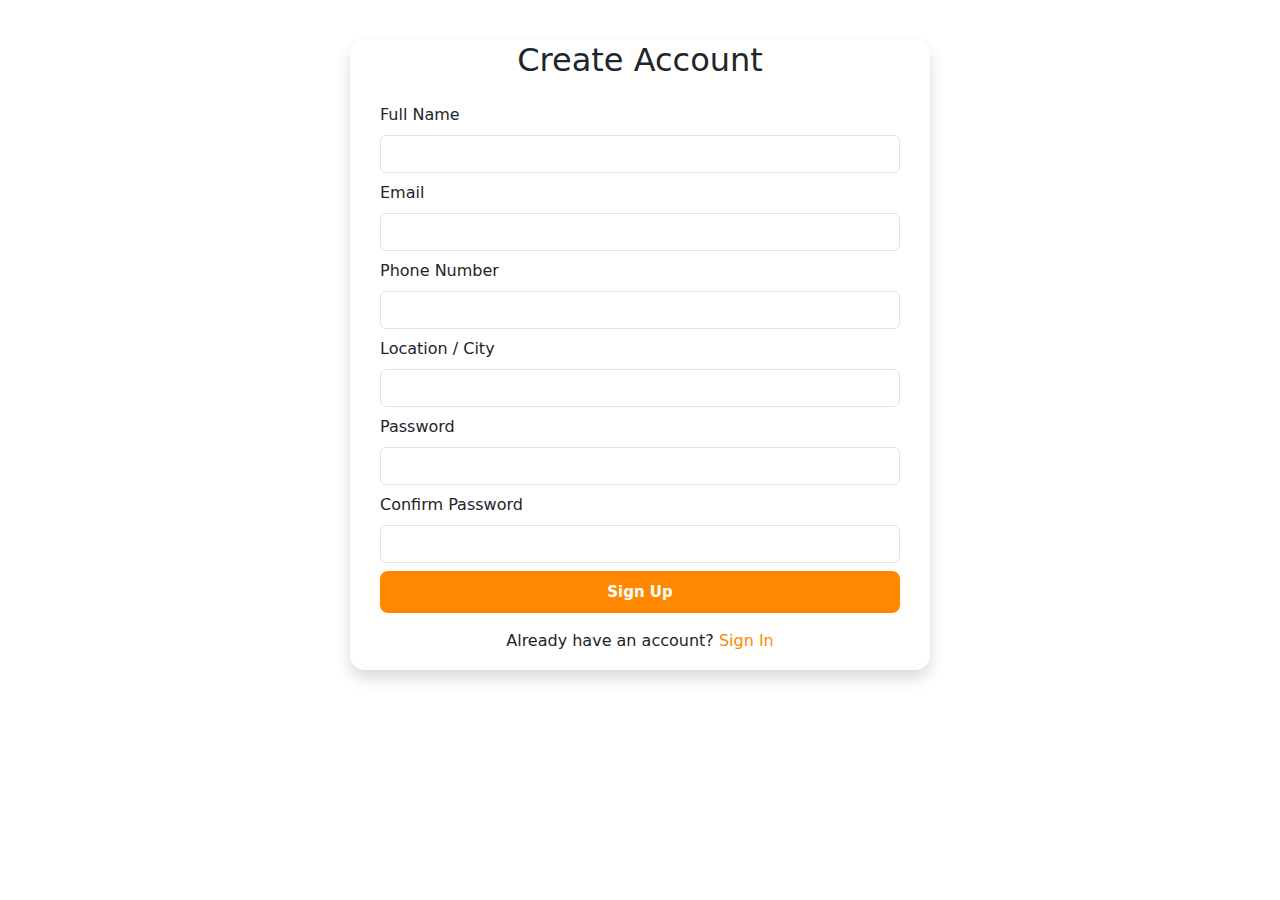
<file: signup.html>
<!DOCTYPE html>
<html lang="en">

<head>
    <meta charset="UTF-8">
    <title>Sign Up</title>
    <meta name="viewport" content="width=device-width, initial-scale=1.0">

    <!-- Bootstrap CSS -->
    <link href="https://cdn.jsdelivr.net/npm/bootstrap@5.3.2/dist/css/bootstrap.min.css" rel="stylesheet">

    <!-- Main CSS -->
    <link rel="stylesheet" href="signup.css">
</head>

<body>

    <section class="signup-section d-flex justify-content-center align-items-center">

        <div class="card signup-card shadow p-4">
            <h2 class="text-center mb-4">Create Account</h2>

            <form id="signupForm" novalidate>

                <!-- Full Name -->
                <div class="mb-2">
                    <label for="fullName" class="form-label">Full Name</label>
                    <input type="text" id="fullName" class="form-control">
                    <small class="error text-danger"></small>
                </div>

                <!-- Email -->
                <div class="mb-2">
                    <label for="email" class="form-label">Email</label>
                    <input type="email" id="email" class="form-control">
                    <small class="error text-danger"></small>
                </div>

                <!-- Phone -->
                <div class="mb-2">
                    <label for="phone" class="form-label">Phone Number</label>
                    <input type="text" id="phone" class="form-control">
                    <small class="error text-danger"></small>
                </div>

                <!-- City -->
                <div class="mb-2">
                    <label for="city" class="form-label">Location / City</label>
                    <input type="text" id="city" class="form-control">
                    <small class="error text-danger"></small>
                </div>

                <!-- Password -->
                <div class="mb-2 position-relative">
                    <label for="password" class="form-label">Password</label>
                    <input type="password" id="password" class="form-control pe-5">
                    <span class="toggle-password" data-target="password"></span>
                    <small class="error text-danger"></small>
                </div>

                <!-- Confirm Password -->
                <div class="mb-2 position-relative">
                    <label for="confirmPassword" class="form-label">Confirm Password</label>
                    <input type="password" id="confirmPassword" class="form-control pe-5">
                    <span class="toggle-password" data-target="confirmPassword"></span>
                    <small class="error text-danger"></small>
                </div>

                <button type="submit" class="btn btn-primary w-100">
                    Sign Up
                </button>

                <p class="text-center mt-3">
                    Already have an account?
                    <a href="SignIn.html">Sign In</a>
                </p>

            </form>

            <div id="successMessage" class="alert alert-success text-center mt-3 d-none">
                Your Account Created Successfully! Redirecting...
            </div>
        </div>

    </section>

    <!-- Bootstrap JS -->
    <script src="https://cdn.jsdelivr.net/npm/bootstrap@5.3.2/dist/js/bootstrap.bundle.min.js"></script>

    <!-- Main JS -->
    <script src="script.js"></script>

</body>

</html>
</file>
<file: style.css>
html {
    scroll-padding-top: 80px;
    /* navbar height */
    scroll-behavior: smooth;
    /* smooth scroll effect */
}

body {
    background-color: #fff;
}

.navbar {
    position: fixed;
    /* always top */
    top: 0;
    left: 0;
    width: 100%;
    z-index: 9999;
    /* hero shapes/images-kku mela */
}

.navbar-toggler {
    z-index: 10000;
}

.navbar-collapse {
    z-index: 1040;
}

.navbar-brand {
    font-size: 1.5rem;
}

.nav-link {
    font-weight: 700;
    color: #333;
}

.navbar .nav-link:hover {
    color: #ff760d !important;
}

.navbar .btn-link:hover {
    color: #ff760d !important;
    text-decoration: none;
}

.btn-warning {
    background-color: #ff760d;
    border: none;
}

.btn-warning:hover {
    background-color: #ff760d;
}

/* Hero section */
.hero-section {
    position: relative;
    background: url("Images/bg1.png") center / cover no-repeat;
    padding-top: 120px;
    /* navbar gap */
}

.hero-title {
    font-size: 3rem;
    font-weight: 700;
}

.hero-title span {
    color: #ff7a29;
}

.hero-desc {
    color: #666;
    margin: 20px 0;
}

.hero-shape {
    position: absolute;
    width: 340px;
    height: 340px;
    background: #ff7a1a;
    border-radius: 50%;
    top: 50%;
    right: 120px;
    transform: translateY(-50%);
    z-index: 1;
}

.hero-image {
    position: relative;
    z-index: 2;
    transform: scale(0.9);
    margin-right: -50px;
}

.hero-search-box {
    position: relative;
    z-index: 10;
    margin-top: 20px;
    top: 0;
    right: 40px;
    width: 760px;
    margin: auto;
    background: #fff;
    padding: 18px 22px;
    border-radius: 16px;
    display: flex;
    align-items: center;
    gap: 22px;
    box-shadow: 0 18px 45px rgba(0, 0, 0, 0.12);
}

.search-col {
    display: flex;
    flex-direction: column;
    gap: 4px;
}

.search-col span {
    font-size: 14px;
    font-weight: 600;
    color: #222;
}

.search-col p {
    font-size: 14px;
    color: #777;
    margin: 0;
}

.divider {
    width: 1px;
    height: 32px;
    background: #e5e5e5;
}

.hero-search-box select,
.hero-search-box input {
    border: none;
    outline: none;
    box-shadow: none;
}

.search-btn {
    margin-left: auto;
    background: #ff7a1a;
    color: #fff;
    border: none;
    padding: 12px 20px;
    border-radius: 10px;
    font-size: 14px;
    cursor: pointer;
}

/* ================= ABOUT / FEATURES SECTION ================= */
.about-section {
    padding: 80px 0;
    text-align: center;
}

.about-bg1,
.about-bg2 {
    position: relative;
    padding: 80px 0;
    background-size: cover;
    background-position: center;
    background-repeat: no-repeat;
}

.about-bg1 {
    background-image: url("Images/bg2.png");
}

.about-bg2 {
    background-image: url("Images/bg3.png");
}

.about-bg1::before,
.about-bg2::before {
    content: "";
    position: absolute;
    inset: 0;
    z-index: 1;
}

.about-bg1>*,
.about-bg2>* {
    position: relative;
    z-index: 2;
}


.about-title {
    font-size: 2.562rem;
    font-weight: 700;
}

.about-title span {
    color: #ff7a00;
}

.about-desc {
    max-width: 700px;
    margin: 0 auto 50px;
    font-size: 16px;
    color: #666;
}

/* ===== Feature Cards ===== */

.feature-card {
    background: #fff;
    border-radius: 14px;
    overflow: hidden;
    padding: 20px;
    box-shadow: 0 10px 30px rgba(0, 0, 0, 0.08);
    transition: transform 0.3s ease, box-shadow 0.3s ease;
    text-align: center;
}

.feature-card:hover {
    transform: translateY(-8px);
    box-shadow: 0 18px 40px rgba(0, 0, 0, 0.12);
}

/* ===== Fade-in wrapper animation ===== */
.fade-in {
    opacity: 0;
    transform: translateY(30px);
    transition: all 0.8s ease-out;
}

.fade-in.visible {
    opacity: 1;
    transform: translateY(0);
}

/* ===== Card Hover ===== */
.feature-card-inner .feature-card {
    background: #fff;
    border-radius: 14px;
    overflow: hidden;
    padding: 20px;
    box-shadow: 0 10px 30px rgba(0, 0, 0, 0.08);
    transition: transform 0.3s ease, box-shadow 0.3s ease;
    text-align: center;
}

.feature-card-inner .feature-card:hover {
    transform: translateY(-8px);
    box-shadow: 0 18px 40px rgba(0, 0, 0, 0.12);
}

/* ===== Card Images ===== */
.feature-card .card-img-top {
    height: 200px;
    object-fit: cover;
    border-radius: 10px;
    margin-bottom: 15px;
}


/* ===== Destination ======  */

.destinations-section {
    width: 100%;
    padding: 80px 0;

    background:
        linear-gradient(to right,
            rgba(255, 247, 250, 0.9),
            rgba(245, 247, 250, 0.9));

    background-size: cover;
    background-position: center;
    background-repeat: no-repeat;
}

.destinations-section .section-title {
    font-size: 42px;
    font-weight: 700;
}

.destinations-section .section-title span {
    color: #ff7a00;
}

.destinations-section .section-desc {
    color: #666;
    max-width: 600px;
    margin: 0 auto 50px;
    font-size: 16px;
}

/* Destination Cards */
.destination-card {
    border-radius: 14px;
    overflow: hidden;
    box-shadow: 0 10px 30px rgba(0, 0, 0, 0.08);
    transition: transform 0.3s ease, box-shadow 0.3s ease;
}

.destination-card:hover {
    transform: translateY(-8px);
    box-shadow: 0 18px 40px rgba(0, 0, 0, 0.12);
}

.destination-card .card-img-top {
    height: 220px;
    object-fit: cover;
}

/* Badges */
.destination-card .badge {
    font-size: 0.8rem;
    font-weight: 600;
    padding: 0.5em 0.7em;
    border-radius: 8px;
}

/* Fade-in wrapper */
.fade-in {
    opacity: 0;
    transform: translateY(30px);
    transition: all 0.8s ease-out;
}

.fade-in.visible {
    opacity: 1;
    transform: translateY(0);
}

/* ================= CONTACT SECTION ================= */
.contact-section {
    width: 100%;
    padding: 90px 0;
    background-color: #fffffff6;
    background-image: url(Images/bg4.jpg);
    background-size: cover;
    background-position: center;
}


.contact-header {
    max-width: 600px;
    margin: 0 auto 40px;
}

.contact-header h2 {
    font-size: 36px;
    font-weight: 700;
}

.contact-header p {
    color: #666;
    margin-top: 10px;
}

/* FORM CENTER */
.contact-form-wrapper {
    max-width: 600px;
    margin: auto;
    background: rgba(255, 255, 255, 0.92);
    padding: 40px;
    border-radius: 18px;
    box-shadow: 0 20px 40px rgba(0, 0, 0, 0.08);
}


.contact-form {
    width: 100%;
    max-width: 500px;
    background: #fff;
    padding: 30px;
    border-radius: 16px;
    box-shadow: 0 15px 40px rgba(0, 0, 0, 0.08);
}

.contact-form input,
.contact-form textarea {
    width: 100%;
    margin-bottom: 15px;
    padding: 12px 14px;
    border-radius: 8px;
    border: 1px solid #ddd;
}

.contact-form button {
    background: #ff7a00;
    color: #fff;
    border: none;
    padding: 12px;
    width: 100%;
    border-radius: 8px;
    font-weight: 600;
}

/* ================= BLOG SECTION ================= */
.blog-section {
    padding: 80px 0;
    background-image: url(Images/bg1.png);
    background-size: cover;
    background-position: center;
    background-repeat: no-repeat;
}

.section-title {
    font-size: 36px;
    font-weight: 700;
}

.section-title span {
    color: #ff7a00;
}

.section-desc {
    max-width: 500px;
    margin: 10px auto 40px;
    color: #666;
}

.blog-card {
    background: #fff;
    border-radius: 14px;
    overflow: hidden;
    box-shadow: 0 10px 25px rgba(0, 0, 0, 0.08);
    transition: transform 0.3s;
}

.blog-card:hover {
    transform: translateY(-6px);
}

.blog-card img {
    width: 100%;
    height: 200px;
    object-fit: cover;
}

.blog-content {
    padding: 15px;
    text-align: left;
}

.blog-content .date {
    font-size: 13px;
    color: #999;
}

.blog-content h6 {
    font-size: 15px;
    font-weight: 600;
    margin-top: 5px;
}

/* ================= SUBSCRIPTION ================= */
.subscription-section {
    padding: 80px 0;
}

.subscription-box {
    background: #ff7a00;
    color: #fff;
    padding: 60px 40px;
    border-radius: 24px;
    text-align: center;
    position: relative;
    overflow: hidden;
}

.subscription-box h2 {
    font-size: 32px;
    font-weight: 700;
    margin-bottom: 30px;
}

/* FORM */
.subscription-form {
    display: flex;
    justify-content: center;
    gap: 10px;
    flex-wrap: wrap;
}

.subscription-form input {
    padding: 14px 18px;
    border-radius: 10px;
    border: none;
    width: 260px;
    outline: none;
}

.subscription-form button {
    padding: 14px 26px;
    background: #fff;
    color: #ff7a00;
    border: none;
    border-radius: 10px;
    font-weight: 600;
    cursor: pointer;
}

.subscription-form button:hover {
    background: #ffe1cc;
}

/* ================= FOOTER BASE ================= */

.site-footer {
    position: relative;
    background: #fff7f0;

    /* 🔥 IMPORTANT */
    padding-top: 50px;

    overflow: hidden;
}

.bubble {
    position: absolute;
    bottom: -50px;
    /* footer-kku bottom-la start */
    width: 40px;
    height: 40px;
    background: radial-gradient(circle, #ff8c42, #ffe74d);
    border-radius: 50%;
    animation: float 6s ease-in-out infinite;
    opacity: 0.6;
}



/* Big bubble */
.bubble-1 {
    width: 320px;
    height: 320px;
    right: -120px;
    bottom: 80px;
    animation-duration: 14s;
}

/* Medium */
.bubble-2 {
    width: 220px;
    height: 220px;
    left: 25%;
    bottom: 30px;
    animation-duration: 12s;
}

/* Small */
.bubble-3 {
    width: 150px;
    height: 150px;
    right: 20%;
    top: -40px;
    animation-duration: 10s;
}

/* Smaller */
.bubble-4 {
    width: 100px;
    height: 100px;
    left: -40px;
    bottom: 120px;
    animation-duration: 8s;
}

/* Tiny */
.bubble-5 {
    width: 70px;
    height: 70px;
    left: 10%;
    top: 20px;
    animation-duration: 6s;
}



/* Inner spacing improve */
.site-footer .container {
    padding-left: 60px;
    padding-right: 60px;
}


/* Headings */
.site-footer h5 {
    color: #e96528;
}

.site-footer h6 {
    color: #fa7436;
    font-weight: 600;
    margin-bottom: 16px;
}

.site-footer ul {
    list-style: none;
    padding: 0;
    margin: 0;
}

.site-footer li a {
    list-style: none;
}

/* Paragraph & links */
.site-footer p,
.site-footer a {
    color: #555;
    font-size: 15px;
    text-decoration: none;
}

.site-footer a:hover {
    color: #fa7436;
}

/* Social icons spacing */
.site-footer img {
    margin-right: 10px;
    margin-top: 10px;
}

/* Horizontal line */
.site-footer hr {
    margin: 50px 0 25px;
    opacity: 0.2;
}

/* Footer bottom text */
.footer-bottom h5 {
    font-size: 14px;
    color: #777;
}

.social-icons {
    gap: 12px;
}

/* Footer polish */
.site-footer {
    background: #fffbf8;
    /* light orange shade */
    padding: 60px 0 30px;
    border-top: 1px solid #eee;
}

.site-footer h5,
.site-footer h6 {
    font-weight: 600;
    margin-bottom: 15px;
}

.site-footer p,
.site-footer a {
    color: #555;
    font-size: 14px;
}

.site-footer a:hover {
    color: #fa7436;
}

.site-footer .social-icons i {
    font-size: 20px;
    margin-right: 12px;
    color: #333;
}

/* 🔥 FLOAT ANIMATION */
@keyframes float {
    0% {
        transform: translateY(0);
    }

    50% {
        transform: translateY(-40px);
    }

    100% {
        transform: translateY(0);
    }
}



/* =============================== MOBILE RESPONSIVE (max-width: 768px) ================================ */
@media (max-width: 768px) {

    .navbar {
        z-index: 9999;
    }

    /* FULL SCREEN MOBILE MENU */
    .navbar-collapse.show {
        display: flex;
        flex-direction: column;
        align-items: center;
        padding-top: 90px;
        position: fixed;
        inset: 0;
        background: #fff;
        padding-top: 90px;
        /* navbar height */
        z-index: 9998;
        overflow-y: auto;
    }

    .navbar-nav {
        flex-direction: column;
        align-items: center;
        gap: 20px;
        margin-bottom: 20px;
    }

    .navbar .btn-login,
    .navbar .btn-signup {
        display: inline-block;
        width: auto;
        margin: 0 8px;
    }

    .navbar .btn-login {
        margin-right: 8px;
    }

    .navbar .btn-signup {
        margin-left: 8px;
    }

    .navbar .btn-login,
    .navbar .btn-signup {
        text-align: center;
    }

    /* ---------- HERO SECTION ---------- */

    .hero-section .btn {
        margin-bottom: 35px;
    }

    .hero-section .col-lg-6.position-relative {
        margin-bottom: 40px;
    }

    .hero-search-box {
        margin-top: 25px;
    }

    .hero-section {
        min-height: auto;
        padding-top: 90px;
        padding-bottom: 40px;
        text-align: center;
    }

    .hero-title {
        font-size: 28px;
        line-height: 1.3;
    }

    .hero-desc {
        font-size: 14px;
    }

    .hero-btn {
        margin-bottom: 25px;
    }

    /* ---------- HERO IMAGE + ORANGE CIRCLE ---------- */
    .hero-shape {
        width: 200px;
        height: 200px;
        top: 50%;
        right: 50%;
        transform: translate(50%, -50%);
    }

    .hero-image {
        max-width: 220px;
        margin: 0 auto;
        transform: scale(1);
        margin-bottom: 30px;
    }

    /* ---------- SEARCH BAR ---------- */
    .hero-search {
        padding: 0 15px;
        margin-top: 20px;
    }

    .hero-search-box {
        position: static;
        width: 100%;
        flex-direction: column;
        gap: 14px;
        padding: 18px;
        border-radius: 18px;
    }

    .search-col {
        width: 100%;
    }

    .search-col p {
        font-size: 12px;
    }

    .search-col select,
    .search-col input {
        width: 100%;
        font-size: 14px;
    }

    .divider {
        display: none;
    }

    .search-btn {
        width: 100%;
        padding: 14px;
        font-size: 15px;
    }

    /* ---------- ABOUT SECTION ---------- */
    .about-title {
        font-size: 28px;
    }

    .about-desc {
        font-size: 14px;
        padding: 0 15px;
    }

    .feature-card .card-img-top {
        height: 180px;
    }

    .destination-card .card-img-top {
        height: 180px;
    }

    .destinations-section .section-title {
        font-size: 28px;
    }

    .destinations-section .section-desc {
        font-size: 14px;
        padding: 0 10px;
    }

    .destination-card .badge {
        font-size: 0.7rem;
        padding: 0.4em 0.6em;
    }

    .contact-section {
        text-align: center;
    }

    .subscription-box {
        padding: 40px 20px;
    }

    .subscription-box h2 {
        font-size: 24px;
    }

    .subscription-form {
        flex-direction: column;
    }

    .subscription-form input,
    .subscription-form button {
        width: 100%;
    }

    .site-footer {
        padding-top: 40px;
        text-align: center;
    }

    /* Container spacing reduce */
    .site-footer .container {
        padding-left: 20px;
        padding-right: 20px;
    }

    /* Columns center align */
    .site-footer .row>div {
        margin-bottom: 30px;
    }

    /* Logo + text center */
    .site-footer img {
        display: inline-block;
    }

    .site-footer p {
        font-size: 14px;
    }

    /* Links spacing */
    .site-footer ul li {
        margin-bottom: 8px;
    }

    /* Social icons center */
    .site-footer .social-icons {
        justify-content: center;
    }

    /* Footer bottom text */
    .footer-bottom h5 {
        font-size: 13px;
        text-align: center;
    }



    .bubble {
        width: 12vw;
        height: 12vw;
    }

    .auth-buttons {
        display: flex !important;
        flex-direction: column;
        align-items: center;
        gap: 12px;
        width: 100%;
        margin-top: 10px;
    }

    .auth-buttons .btn-login,
    .auth-buttons .btn-signup {
        width: 80%;
        text-align: center;
    }


}
</file>
<file: Style.css>
html {
    scroll-padding-top: 80px;
    /* navbar height */
    scroll-behavior: smooth;
    /* smooth scroll effect */
}

body {
    background-color: #fff;
}

.navbar {
    position: fixed;
    /* always top */
    top: 0;
    left: 0;
    width: 100%;
    z-index: 9999;
    /* hero shapes/images-kku mela */
}

.navbar-toggler {
    z-index: 10000;
}

.navbar-collapse {
    z-index: 1040;
}

.navbar-brand {
    font-size: 1.5rem;
}

.nav-link {
    font-weight: 700;
    color: #333;
}

.navbar .nav-link:hover {
    color: #ff760d !important;
}

.navbar .btn-link:hover {
    color: #ff760d !important;
    text-decoration: none;
}

.btn-warning {
    background-color: #ff760d;
    border: none;
}

.btn-warning:hover {
    background-color: #ff760d;
}

/* Hero section */
.hero-section {
    position: relative;
    background: url("Images/bg1.png") center / cover no-repeat;
    padding-top: 120px;
    /* navbar gap */
}

.hero-title {
    font-size: 3rem;
    font-weight: 700;
}

.hero-title span {
    color: #ff7a29;
}

.hero-desc {
    color: #666;
    margin: 20px 0;
}

.hero-shape {
    position: absolute;
    width: 340px;
    height: 340px;
    background: #ff7a1a;
    border-radius: 50%;
    top: 50%;
    right: 120px;
    transform: translateY(-50%);
    z-index: 1;
}

.hero-image {
    position: relative;
    z-index: 2;
    transform: scale(0.9);
    margin-right: -50px;
}

.hero-search-box {
    position: relative;
    z-index: 10;
    margin-top: 20px;
    top: 0;
    right: 40px;
    width: 760px;
    margin: auto;
    background: #fff;
    padding: 18px 22px;
    border-radius: 16px;
    display: flex;
    align-items: center;
    gap: 22px;
    box-shadow: 0 18px 45px rgba(0, 0, 0, 0.12);
}

.search-col {
    display: flex;
    flex-direction: column;
    gap: 4px;
}

.search-col span {
    font-size: 14px;
    font-weight: 600;
    color: #222;
}

.search-col p {
    font-size: 14px;
    color: #777;
    margin: 0;
}

.divider {
    width: 1px;
    height: 32px;
    background: #e5e5e5;
}

.hero-search-box select,
.hero-search-box input {
    border: none;
    outline: none;
    box-shadow: none;
}

.search-btn {
    margin-left: auto;
    background: #ff7a1a;
    color: #fff;
    border: none;
    padding: 12px 20px;
    border-radius: 10px;
    font-size: 14px;
    cursor: pointer;
}

/* ================= ABOUT / FEATURES SECTION ================= */
.about-section {
    padding: 80px 0;
    text-align: center;
}

.about-bg1,
.about-bg2 {
    position: relative;
    padding: 80px 0;
    background-size: cover;
    background-position: center;
    background-repeat: no-repeat;
}

.about-bg1 {
    background-image: url("Images/bg2.png");
}

.about-bg2 {
    background-image: url("Images/bg3.png");
}

.about-bg1::before,
.about-bg2::before {
    content: "";
    position: absolute;
    inset: 0;
    z-index: 1;
}

.about-bg1>*,
.about-bg2>* {
    position: relative;
    z-index: 2;
}


.about-title {
    font-size: 2.562rem;
    font-weight: 700;
}

.about-title span {
    color: #ff7a00;
}

.about-desc {
    max-width: 700px;
    margin: 0 auto 50px;
    font-size: 16px;
    color: #666;
}

/* ===== Feature Cards ===== */

.feature-card {
    background: #fff;
    border-radius: 14px;
    overflow: hidden;
    padding: 20px;
    box-shadow: 0 10px 30px rgba(0, 0, 0, 0.08);
    transition: transform 0.3s ease, box-shadow 0.3s ease;
    text-align: center;
}

.feature-card:hover {
    transform: translateY(-8px);
    box-shadow: 0 18px 40px rgba(0, 0, 0, 0.12);
}

/* ===== Fade-in wrapper animation ===== */
.fade-in {
    opacity: 0;
    transform: translateY(30px);
    transition: all 0.8s ease-out;
}

.fade-in.visible {
    opacity: 1;
    transform: translateY(0);
}

/* ===== Card Hover ===== */
.feature-card-inner .feature-card {
    background: #fff;
    border-radius: 14px;
    overflow: hidden;
    padding: 20px;
    box-shadow: 0 10px 30px rgba(0, 0, 0, 0.08);
    transition: transform 0.3s ease, box-shadow 0.3s ease;
    text-align: center;
}

.feature-card-inner .feature-card:hover {
    transform: translateY(-8px);
    box-shadow: 0 18px 40px rgba(0, 0, 0, 0.12);
}

/* ===== Card Images ===== */
.feature-card .card-img-top {
    height: 200px;
    object-fit: cover;
    border-radius: 10px;
    margin-bottom: 15px;
}


/* ===== Destination ======  */

.destinations-section {
    width: 100%;
    padding: 80px 0;

    background:
        linear-gradient(to right,
            rgba(255, 247, 250, 0.9),
            rgba(245, 247, 250, 0.9));

    background-size: cover;
    background-position: center;
    background-repeat: no-repeat;
}

.destinations-section .section-title {
    font-size: 42px;
    font-weight: 700;
}

.destinations-section .section-title span {
    color: #ff7a00;
}

.destinations-section .section-desc {
    color: #666;
    max-width: 600px;
    margin: 0 auto 50px;
    font-size: 16px;
}

/* Destination Cards */
.destination-card {
    border-radius: 14px;
    overflow: hidden;
    box-shadow: 0 10px 30px rgba(0, 0, 0, 0.08);
    transition: transform 0.3s ease, box-shadow 0.3s ease;
}

.destination-card:hover {
    transform: translateY(-8px);
    box-shadow: 0 18px 40px rgba(0, 0, 0, 0.12);
}

.destination-card .card-img-top {
    height: 220px;
    object-fit: cover;
}

/* Badges */
.destination-card .badge {
    font-size: 0.8rem;
    font-weight: 600;
    padding: 0.5em 0.7em;
    border-radius: 8px;
}

/* Fade-in wrapper */
.fade-in {
    opacity: 0;
    transform: translateY(30px);
    transition: all 0.8s ease-out;
}

.fade-in.visible {
    opacity: 1;
    transform: translateY(0);
}

/* ================= CONTACT SECTION ================= */
.contact-section {
    width: 100%;
    padding: 90px 0;
    background-color: #fffffff6;
    background-image: url(Images/bg4.jpg);
    background-size: cover;
    background-position: center;
}


.contact-header {
    max-width: 600px;
    margin: 0 auto 40px;
}

.contact-header h2 {
    font-size: 36px;
    font-weight: 700;
}

.contact-header p {
    color: #666;
    margin-top: 10px;
}

/* FORM CENTER */
.contact-form-wrapper {
    max-width: 600px;
    margin: auto;
    background: rgba(255, 255, 255, 0.92);
    padding: 40px;
    border-radius: 18px;
    box-shadow: 0 20px 40px rgba(0, 0, 0, 0.08);
}


.contact-form {
    width: 100%;
    max-width: 500px;
    background: #fff;
    padding: 30px;
    border-radius: 16px;
    box-shadow: 0 15px 40px rgba(0, 0, 0, 0.08);
}

.contact-form input,
.contact-form textarea {
    width: 100%;
    margin-bottom: 15px;
    padding: 12px 14px;
    border-radius: 8px;
    border: 1px solid #ddd;
}

.contact-form button {
    background: #ff7a00;
    color: #fff;
    border: none;
    padding: 12px;
    width: 100%;
    border-radius: 8px;
    font-weight: 600;
}

/* ================= BLOG SECTION ================= */
.blog-section {
    padding: 80px 0;
    background-image: url(Images/bg1.png);
    background-size: cover;
    background-position: center;
    background-repeat: no-repeat;
}

.section-title {
    font-size: 36px;
    font-weight: 700;
}

.section-title span {
    color: #ff7a00;
}

.section-desc {
    max-width: 500px;
    margin: 10px auto 40px;
    color: #666;
}

.blog-card {
    background: #fff;
    border-radius: 14px;
    overflow: hidden;
    box-shadow: 0 10px 25px rgba(0, 0, 0, 0.08);
    transition: transform 0.3s;
}

.blog-card:hover {
    transform: translateY(-6px);
}

.blog-card img {
    width: 100%;
    height: 200px;
    object-fit: cover;
}

.blog-content {
    padding: 15px;
    text-align: left;
}

.blog-content .date {
    font-size: 13px;
    color: #999;
}

.blog-content h6 {
    font-size: 15px;
    font-weight: 600;
    margin-top: 5px;
}

/* ================= SUBSCRIPTION ================= */
.subscription-section {
    padding: 80px 0;
}

.subscription-box {
    background: #ff7a00;
    color: #fff;
    padding: 60px 40px;
    border-radius: 24px;
    text-align: center;
    position: relative;
    overflow: hidden;
}

.subscription-box h2 {
    font-size: 32px;
    font-weight: 700;
    margin-bottom: 30px;
}

/* FORM */
.subscription-form {
    display: flex;
    justify-content: center;
    gap: 10px;
    flex-wrap: wrap;
}

.subscription-form input {
    padding: 14px 18px;
    border-radius: 10px;
    border: none;
    width: 260px;
    outline: none;
}

.subscription-form button {
    padding: 14px 26px;
    background: #fff;
    color: #ff7a00;
    border: none;
    border-radius: 10px;
    font-weight: 600;
    cursor: pointer;
}

.subscription-form button:hover {
    background: #ffe1cc;
}

/* ================= FOOTER BASE ================= */

.site-footer {
    position: relative;
    background: #fff7f0;

    /* 🔥 IMPORTANT */
    padding-top: 50px;

    overflow: hidden;
}

.bubble {
    position: absolute;
    bottom: -50px;
    /* footer-kku bottom-la start */
    width: 40px;
    height: 40px;
    background: radial-gradient(circle, #ff8c42, #ffe74d);
    border-radius: 50%;
    animation: float 6s ease-in-out infinite;
    opacity: 0.6;
}



/* Big bubble */
.bubble-1 {
    width: 320px;
    height: 320px;
    right: -120px;
    bottom: 80px;
    animation-duration: 14s;
}

/* Medium */
.bubble-2 {
    width: 220px;
    height: 220px;
    left: 25%;
    bottom: 30px;
    animation-duration: 12s;
}

/* Small */
.bubble-3 {
    width: 150px;
    height: 150px;
    right: 20%;
    top: -40px;
    animation-duration: 10s;
}

/* Smaller */
.bubble-4 {
    width: 100px;
    height: 100px;
    left: -40px;
    bottom: 120px;
    animation-duration: 8s;
}

/* Tiny */
.bubble-5 {
    width: 70px;
    height: 70px;
    left: 10%;
    top: 20px;
    animation-duration: 6s;
}



/* Inner spacing improve */
.site-footer .container {
    padding-left: 60px;
    padding-right: 60px;
}


/* Headings */
.site-footer h5 {
    color: #e96528;
}

.site-footer h6 {
    color: #fa7436;
    font-weight: 600;
    margin-bottom: 16px;
}

.site-footer ul {
    list-style: none;
    padding: 0;
    margin: 0;
}

.site-footer li a {
    list-style: none;
}

/* Paragraph & links */
.site-footer p,
.site-footer a {
    color: #555;
    font-size: 15px;
    text-decoration: none;
}

.site-footer a:hover {
    color: #fa7436;
}

/* Social icons spacing */
.site-footer img {
    margin-right: 10px;
    margin-top: 10px;
}

/* Horizontal line */
.site-footer hr {
    margin: 50px 0 25px;
    opacity: 0.2;
}

/* Footer bottom text */
.footer-bottom h5 {
    font-size: 14px;
    color: #777;
}

.social-icons {
    gap: 12px;
}

/* Footer polish */
.site-footer {
    background: #fffbf8;
    /* light orange shade */
    padding: 60px 0 30px;
    border-top: 1px solid #eee;
}

.site-footer h5,
.site-footer h6 {
    font-weight: 600;
    margin-bottom: 15px;
}

.site-footer p,
.site-footer a {
    color: #555;
    font-size: 14px;
}

.site-footer a:hover {
    color: #fa7436;
}

.site-footer .social-icons i {
    font-size: 20px;
    margin-right: 12px;
    color: #333;
}

/* 🔥 FLOAT ANIMATION */
@keyframes float {
    0% {
        transform: translateY(0);
    }

    50% {
        transform: translateY(-40px);
    }

    100% {
        transform: translateY(0);
    }
}



/* =============================== MOBILE RESPONSIVE (max-width: 768px) ================================ */
@media (max-width: 768px) {

    .navbar {
        z-index: 9999;
    }

    /* FULL SCREEN MOBILE MENU */
    .navbar-collapse.show {
        display: flex;
        flex-direction: column;
        align-items: center;
        padding-top: 90px;
        position: fixed;
        inset: 0;
        background: #fff;
        padding-top: 90px;
        /* navbar height */
        z-index: 9998;
        overflow-y: auto;
    }

    .navbar-nav {
        flex-direction: column;
        align-items: center;
        gap: 20px;
        margin-bottom: 20px;
    }

    .navbar .btn-login,
    .navbar .btn-signup {
        display: inline-block;
        width: auto;
        margin: 0 8px;
    }

    .navbar .btn-login {
        margin-right: 8px;
    }

    .navbar .btn-signup {
        margin-left: 8px;
    }

    .navbar .btn-login,
    .navbar .btn-signup {
        text-align: center;
    }

    /* ---------- HERO SECTION ---------- */

    .hero-section .btn {
        margin-bottom: 35px;
    }

    .hero-section .col-lg-6.position-relative {
        margin-bottom: 40px;
    }

    .hero-search-box {
        margin-top: 25px;
    }

    .hero-section {
        min-height: auto;
        padding-top: 90px;
        padding-bottom: 40px;
        text-align: center;
    }

    .hero-title {
        font-size: 28px;
        line-height: 1.3;
    }

    .hero-desc {
        font-size: 14px;
    }

    .hero-btn {
        margin-bottom: 25px;
    }

    /* ---------- HERO IMAGE + ORANGE CIRCLE ---------- */
    .hero-shape {
        width: 200px;
        height: 200px;
        top: 50%;
        right: 50%;
        transform: translate(50%, -50%);
    }

    .hero-image {
        max-width: 220px;
        margin: 0 auto;
        transform: scale(1);
        margin-bottom: 30px;
    }

    /* ---------- SEARCH BAR ---------- */
    .hero-search {
        padding: 0 15px;
        margin-top: 20px;
    }

    .hero-search-box {
        position: static;
        width: 100%;
        flex-direction: column;
        gap: 14px;
        padding: 18px;
        border-radius: 18px;
    }

    .search-col {
        width: 100%;
    }

    .search-col p {
        font-size: 12px;
    }

    .search-col select,
    .search-col input {
        width: 100%;
        font-size: 14px;
    }

    .divider {
        display: none;
    }

    .search-btn {
        width: 100%;
        padding: 14px;
        font-size: 15px;
    }

    /* ---------- ABOUT SECTION ---------- */
    .about-title {
        font-size: 28px;
    }

    .about-desc {
        font-size: 14px;
        padding: 0 15px;
    }

    .feature-card .card-img-top {
        height: 180px;
    }

    .destination-card .card-img-top {
        height: 180px;
    }

    .destinations-section .section-title {
        font-size: 28px;
    }

    .destinations-section .section-desc {
        font-size: 14px;
        padding: 0 10px;
    }

    .destination-card .badge {
        font-size: 0.7rem;
        padding: 0.4em 0.6em;
    }

    .contact-section {
        text-align: center;
    }

    .subscription-box {
        padding: 40px 20px;
    }

    .subscription-box h2 {
        font-size: 24px;
    }

    .subscription-form {
        flex-direction: column;
    }

    .subscription-form input,
    .subscription-form button {
        width: 100%;
    }

    .site-footer {
        padding-top: 40px;
        text-align: center;
    }

    /* Container spacing reduce */
    .site-footer .container {
        padding-left: 20px;
        padding-right: 20px;
    }

    /* Columns center align */
    .site-footer .row>div {
        margin-bottom: 30px;
    }

    /* Logo + text center */
    .site-footer img {
        display: inline-block;
    }

    .site-footer p {
        font-size: 14px;
    }

    /* Links spacing */
    .site-footer ul li {
        margin-bottom: 8px;
    }

    /* Social icons center */
    .site-footer .social-icons {
        justify-content: center;
    }

    /* Footer bottom text */
    .footer-bottom h5 {
        font-size: 13px;
        text-align: center;
    }



    .bubble {
        width: 12vw;
        height: 12vw;
    }

    .auth-buttons {
        display: flex !important;
        flex-direction: column;
        align-items: center;
        gap: 12px;
        width: 100%;
        margin-top: 10px;
    }

    .auth-buttons .btn-login,
    .auth-buttons .btn-signup {
        width: 80%;
        text-align: center;
    }


}
</file>
<file: Signup.css>
body {
    margin: 0;
}

/* Section full screen */
.signup-section {
    display: flex;
    justify-content: center;
    padding: 40px 0;
    /* little top bottom spacing */
}

/* Small centered card */
.signup-card {
    width: 100%;
    max-width: 580px;
    /* 👈 smaller and responsive */
    padding: 1px 30px !important;
    border-radius: 15px;
    border: none;
    box-shadow: 0 15px 35px rgba(0, 0, 0, 0.08);
}

/* Reduce height feel */
.signup-card .mb-3 {
    margin-bottom: 10px !important;
}

.signup-card .form-control {
    height: 38px;
    font-size: 14px;
}

/* Input Focus */
.signup-card .form-control:focus {
    border-color: #00b7ff;
    box-shadow: 4px rgba(220, 214, 207, 0.953);
}

/* Button */
.signup-card .btn-primary {
    height: 42px;
    border-radius: 8px;
    background-color: #ff8800;
    border: none;
    font-weight: 600;
    font-size: 15px;
    transition: 0.3s ease;
}

/* Hover */
.signup-card .btn-primary:hover {
    background-color: #ff8800;
}

/* Toggle Password */
.toggle-password {
    position: absolute;
    right: 12px;
    top: 34px;
    font-size: 13px;
    color: #ff8800;
    cursor: pointer;
}

/* Bottom Link */
.signup-card a {
    color: #ff8800;
    font-weight: 500;
    text-decoration: none;
}

.signup-card a:hover {
    text-decoration: underline;
}

#successMessage {
    position: absolute;
    top: 10px;
    left: 50%;
    transform: translateX(-50%);
    width: 90%;
    z-index: 10;
    display: flex;
    justify-content: center;
    align-items: center;
    margin-top: 15px;
}

@keyframes fadeIn {
    from {
        opacity: 0;
        transform: translateY(15px);
    }

    to {
        opacity: 1;
        transform: translateY(0);
    }
}
</file>
<file: signup.css>
body {
    margin: 0;
}

/* Section full screen */
.signup-section {
    display: flex;
    justify-content: center;
    padding: 40px 0;
    /* little top bottom spacing */
}

/* Small centered card */
.signup-card {
    width: 100%;
    max-width: 580px;
    /* 👈 smaller and responsive */
    padding: 1px 30px !important;
    border-radius: 15px;
    border: none;
    box-shadow: 0 15px 35px rgba(0, 0, 0, 0.08);
}

/* Reduce height feel */
.signup-card .mb-3 {
    margin-bottom: 10px !important;
}

.signup-card .form-control {
    height: 38px;
    font-size: 14px;
}

/* Input Focus */
.signup-card .form-control:focus {
    border-color: #00b7ff;
    box-shadow: 4px rgba(220, 214, 207, 0.953);
}

/* Button */
.signup-card .btn-primary {
    height: 42px;
    border-radius: 8px;
    background-color: #ff8800;
    border: none;
    font-weight: 600;
    font-size: 15px;
    transition: 0.3s ease;
}

/* Hover */
.signup-card .btn-primary:hover {
    background-color: #ff8800;
}

/* Toggle Password */
.toggle-password {
    position: absolute;
    right: 12px;
    top: 34px;
    font-size: 13px;
    color: #ff8800;
    cursor: pointer;
}

/* Bottom Link */
.signup-card a {
    color: #ff8800;
    font-weight: 500;
    text-decoration: none;
}

.signup-card a:hover {
    text-decoration: underline;
}

#successMessage {
    position: absolute;
    top: 10px;
    left: 50%;
    transform: translateX(-50%);
    width: 90%;
    z-index: 10;
    display: flex;
    justify-content: center;
    align-items: center;
    margin-top: 15px;
}

@keyframes fadeIn {
    from {
        opacity: 0;
        transform: translateY(15px);
    }

    to {
        opacity: 1;
        transform: translateY(0);
    }
}
</file>
